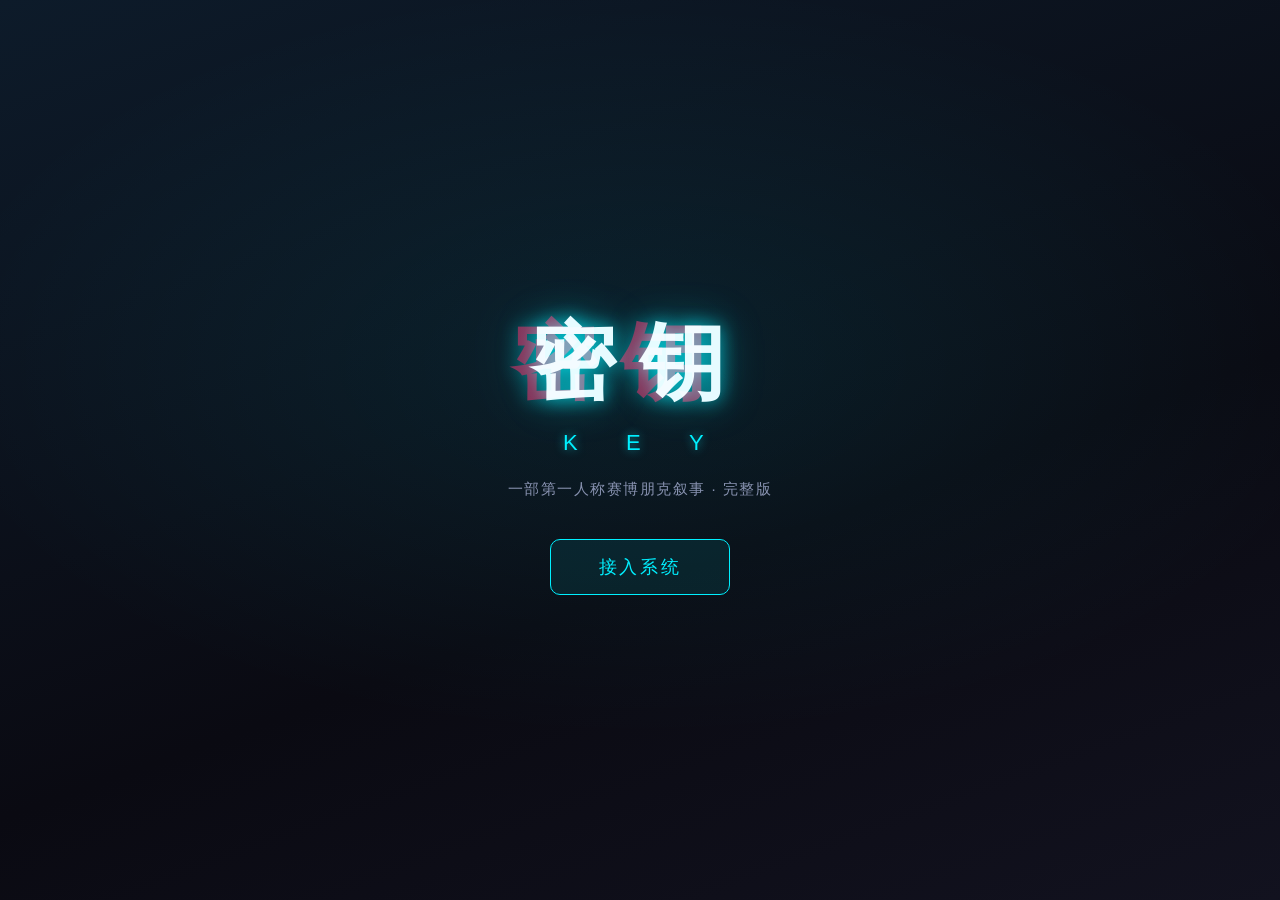
<file: game/index.html>
<!DOCTYPE html>
<html lang="zh-CN">
<head>
    <meta charset="UTF-8">
    <meta name="viewport" content="width=device-width, initial-scale=1.0, maximum-scale=1.0, user-scalable=no">
    <title>密钥 · KEY</title>
    <link rel="stylesheet" href="css/style.css">
</head>
<body>
    <!-- ============ 全屏沉浸式舞台 ============ -->
    <div id="stage">

        <!-- 赛博朋克屏幕边框 -->
        <div class="screen-frame" aria-hidden="true">
            <div class="frame-corner tl"></div>
            <div class="frame-corner tr"></div>
            <div class="frame-corner bl"></div>
            <div class="frame-corner br"></div>
        </div>

        <!-- 场景层：第一人称背景（CSS 渲染 + .scene-bg 图片位） -->
        <div id="scene" class="scene">
            <div class="scene-bg"></div>       <!-- 背景图钩子：AI 生成背景图 -->
            <div class="scene-tint"></div>     <!-- 霓虹色调叠层 -->
            <div class="scene-vignette"></div> <!-- 第一人称暗角 -->
            <div class="scanlines"></div>      <!-- 扫描线 -->
            <div class="scene-glow"></div>     <!-- 霓虹光斑 -->
        </div>

        <!-- 小游戏覆盖层：交互层（代码回收 / 盖章） -->
        <div id="minigame-layer" class="minigame-layer" aria-hidden="true"></div>

        <!-- 系统提示条（顶部居中） -->
        <div id="sys-toast" class="sys-toast" aria-hidden="true"></div>

        <!-- 交互区：选项按钮 + 底部对话框 + 密钥图标 -->
        <div id="ui-layer" class="ui-layer">
            <!-- 密钥图标（灰色阴影，屏幕右下角，对话框上方） -->
            <img id="key-icon" class="key-icon" src="assets/images/icon-key.png" alt="密钥" aria-hidden="true">

            <!-- 选项按钮区（位于对话框上方） -->
            <div id="choices" class="choices" aria-hidden="true"></div>

            <!-- 底部对话框（打字机） -->
            <div id="dialog" class="dialog" aria-hidden="true">
                <!-- 主角立绘（仅在 speaker="你" 时显示） -->
                <img id="dialog-portrait" class="dialog-portrait" src="assets/images/portrait.png" alt="主角" aria-hidden="true">
                <div class="dialog-content">
                    <div class="dialog-speaker" id="dialog-speaker"></div>
                    <div class="dialog-body">
                        <span id="dialog-text" class="dialog-text"></span><span class="dialog-cursor" id="dialog-cursor">▋</span>
                    </div>
                    <div class="dialog-hint" id="dialog-hint">点击继续 ▸</div>
                </div>
            </div>
        </div>

        <!-- 中心弹窗（报错 / 确认，阻塞式） -->
        <div id="popup-overlay" class="popup-overlay" aria-hidden="true">
            <div class="popup" role="dialog">
                <div class="popup-titlebar">
                    <span class="popup-dot"></span>
                    <span id="popup-title" class="popup-title">系统提示</span>
                </div>
                <div id="popup-message" class="popup-message"></div>
                <div id="popup-actions" class="popup-actions"></div>
            </div>
        </div>

        <!-- 全屏淡入淡出遮罩 -->
        <div id="fade-overlay" class="fade-overlay"></div>

        <!-- 震惊效果覆盖层（屏幕边缘红色脉冲） -->
        <div id="shock-overlay" aria-hidden="true"></div>

        <!-- 义肢连接系统界面 HUD -->
        <div id="prosthetic-hud" class="prosthetic-hud" aria-hidden="true">
            <div class="hud-grid-bg"></div>
            <div class="hud-scanlines"></div>
            <div class="hud-corner-glow tl"></div>
            <div class="hud-corner-glow tr"></div>
            <div class="hud-corner-glow bl"></div>
            <div class="hud-corner-glow br"></div>

            <!-- 顶部状态栏 -->
            <div class="hud-topbar">
                <span class="hud-logo">◆ NEURAL_LINK v2.1.7</span>
                <span class="hud-topbar-right">
                    <span class="hud-sig" id="hud-sig">SIG: ░░░░░░░░░░ 0%</span>
                    <span class="hud-clock" id="hud-clock">00:00</span>
                </span>
            </div>

            <!-- 主界面 -->
            <div class="hud-main">
                <!-- 左侧：雷达扫描 -->
                <div class="hud-radar-panel">
                    <div class="hud-radar">
                        <div class="hud-radar-ring r1"></div>
                        <div class="hud-radar-ring r2"></div>
                        <div class="hud-radar-ring r3"></div>
                        <div class="hud-radar-sweep"></div>
                        <div class="hud-radar-center"></div>
                        <div class="hud-radar-dot" id="hud-radar-dot"></div>
                        <div class="hud-radar-dot-label" id="hud-radar-dot-label"></div>
                    </div>
                    <div class="hud-radar-label" id="hud-radar-label">待命</div>
                </div>

                <!-- 右侧：设备信息面板 -->
                <div class="hud-info-panel">
                    <div class="hud-panel-header">
                        <span class="hud-panel-dot"></span>
                        <span>DEVICE_INFO</span>
                    </div>
                    <div class="hud-info-rows">
                        <div class="hud-row">
                            <span class="hud-row-label">OWNER</span>
                            <span class="hud-row-value" id="hud-device-name">---</span>
                        </div>
                        <div class="hud-row">
                            <span class="hud-row-label">MODEL</span>
                            <span class="hud-row-value" id="hud-device-model">---</span>
                        </div>
                        <div class="hud-row">
                            <span class="hud-row-label">SIGNAL</span>
                            <span class="hud-row-value" id="hud-device-signal">
                                <span class="hud-sig-bars" id="hud-sig-bars">▯▯▯▯▯▯▯▯▯▯</span>
                                <span class="hud-sig-pct" id="hud-sig-pct">0%</span>
                            </span>
                        </div>
                        <div class="hud-row">
                            <span class="hud-row-label">RANGE</span>
                            <span class="hud-row-value" id="hud-device-range">---</span>
                        </div>
                        <div class="hud-row">
                            <span class="hud-row-label">STATUS</span>
                            <span class="hud-row-value" id="hud-device-status">
                                <span class="hud-status-tag offline">DISCONNECTED</span>
                            </span>
                        </div>
                    </div>
                    <!-- 日志滚动区 -->
                    <div class="hud-log" id="hud-log"></div>
                </div>
            </div>

            <!-- 底部状态栏 -->
            <div class="hud-bottombar">
                <span class="hud-bottombar-text" id="hud-bottombar-text">INITIALIZING PROTOCOL...</span>
                <span class="hud-bottombar-hint" id="hud-bottombar-hint"></span>
            </div>

            <!-- HUD 交互按钮区 -->
            <div class="hud-actions" id="hud-actions"></div>
        </div>

        <!-- 章节标题覆盖层 -->
        <div id="chapter-overlay" class="chapter-overlay" aria-hidden="true">
            <div id="chapter-num" class="chapter-num"></div>
            <div id="chapter-name" class="chapter-name"></div>
            <div id="chapter-subname" class="chapter-subname"></div>
        </div>

        <!-- 开始遮罩 -->
        <div id="start-overlay" class="start-overlay">
            <div class="start-inner">
                <h1 class="start-title" data-text="密钥">密钥</h1>
                <p class="start-subtitle">K　E　Y</p>
                <p class="start-desc">一部第一人称赛博朋克叙事 · 完整版</p>
                <button id="start-btn" class="start-btn">接入系统</button>
            </div>
        </div>

    </div>

    <!-- 按序加载：data → input → renderer → minigames → game -->
    <script src="js/data.js"></script>
    <script src="js/input.js"></script>
    <script src="js/renderer.js"></script>
    <script src="js/minigames.js"></script>
    <script src="js/game.js"></script>
</body>
</html>
</file>
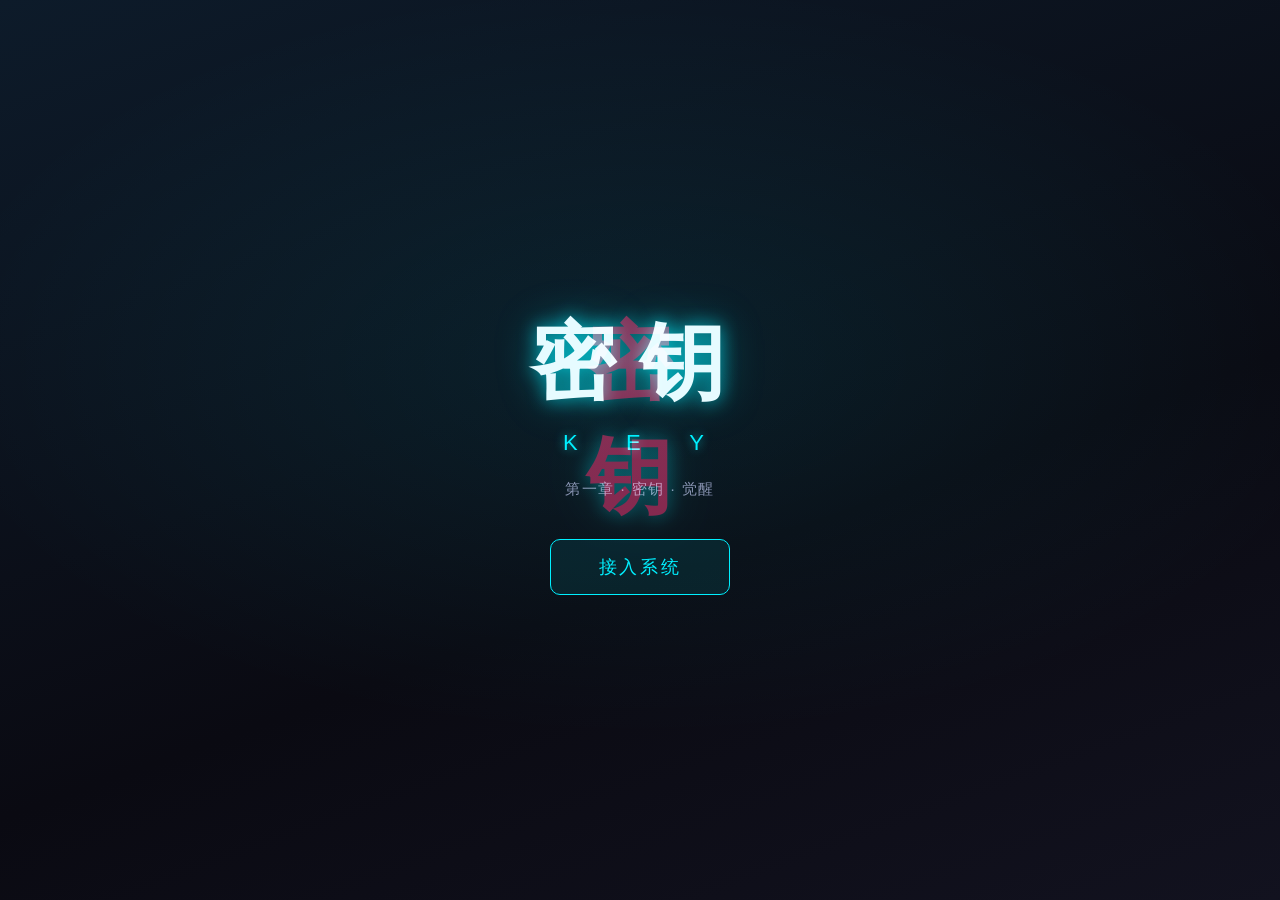
<file: game/chapter1/index.html>
<!DOCTYPE html>
<html lang="zh-CN">
<head>
    <meta charset="UTF-8">
    <meta name="viewport" content="width=device-width, initial-scale=1.0, maximum-scale=1.0, user-scalable=no">
    <title>密钥 · KEY · 第一章</title>
    <link rel="stylesheet" href="../shared/shared.css">
    <link rel="stylesheet" href="style.css">
</head>
<body>
    <div id="stage">

        <div class="screen-frame" aria-hidden="true">
            <div class="frame-corner tl"></div>
            <div class="frame-corner tr"></div>
            <div class="frame-corner bl"></div>
            <div class="frame-corner br"></div>
        </div>

        <div id="scene" class="scene">
            <div class="scene-bg"></div>
            <div class="scene-tint"></div>
            <div class="scene-vignette"></div>
            <div class="scanlines"></div>
            <div class="scene-glow"></div>
        </div>

        <div id="minigame-layer" class="minigame-layer" aria-hidden="true"></div>

        <div id="sys-toast" class="sys-toast" aria-hidden="true"></div>

        <div id="ui-layer" class="ui-layer">
            <img id="key-icon" class="key-icon" src="../assets/images/icon-key.png" alt="密钥" aria-hidden="true">
            <div id="choices" class="choices" aria-hidden="true"></div>
            <div id="dialog" class="dialog" aria-hidden="true">
                <div class="dialog-speaker" id="dialog-speaker"></div>
                <div class="dialog-body">
                    <span id="dialog-text" class="dialog-text"></span><span class="dialog-cursor" id="dialog-cursor">▋</span>
                </div>
                <div class="dialog-hint" id="dialog-hint">点击继续 ▸</div>
            </div>
        </div>

        <div id="popup-overlay" class="popup-overlay" aria-hidden="true">
            <div class="popup" role="dialog">
                <div class="popup-titlebar">
                    <span class="popup-dot"></span>
                    <span id="popup-title" class="popup-title">系统提示</span>
                </div>
                <div id="popup-message" class="popup-message"></div>
                <div id="popup-actions" class="popup-actions"></div>
            </div>
        </div>

        <div id="fade-overlay" class="fade-overlay"></div>
        <div id="shock-overlay" aria-hidden="true"></div>

        <div id="chapter-overlay" class="chapter-overlay" aria-hidden="true">
            <div id="chapter-num" class="chapter-num"></div>
            <div id="chapter-name" class="chapter-name"></div>
            <div id="chapter-subname" class="chapter-subname"></div>
        </div>

        <div id="start-overlay" class="start-overlay">
            <div class="start-inner">
                <h1 class="start-title" data-text="密钥">密钥</h1>
                <p class="start-subtitle">K　E　Y</p>
                <p class="start-desc">第一章 · 密钥 · 觉醒</p>
                <button id="start-btn" class="start-btn">接入系统</button>
            </div>
        </div>

    </div>

    <script src="../shared/input.js"></script>
    <script src="../shared/renderer.js"></script>
    <script src="data.js"></script>
    <script src="minigames.js"></script>
    <script src="../shared/engine.js"></script>
</body>
</html>
</file>
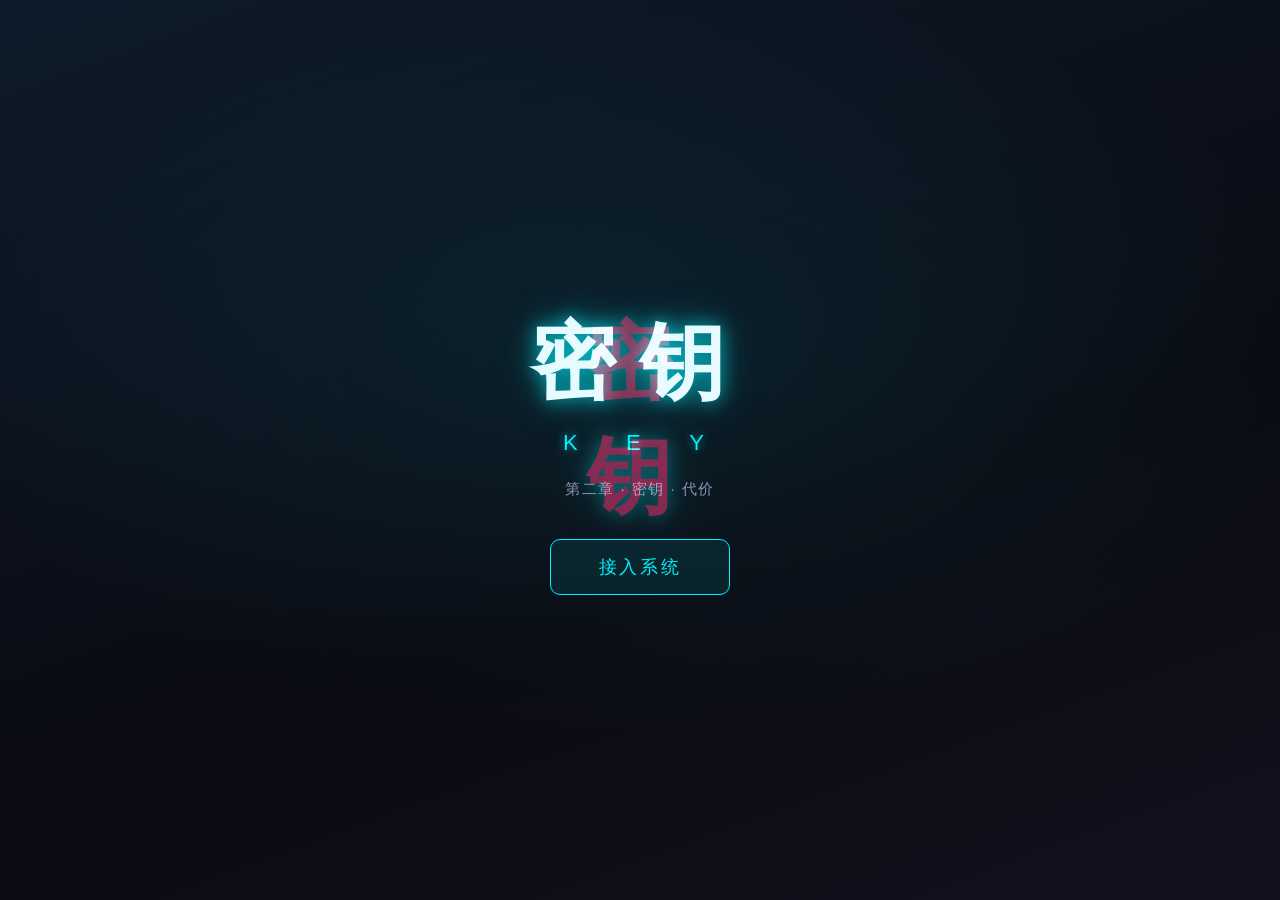
<file: game/chapter2/index.html>
<!DOCTYPE html>
<html lang="zh-CN">
<head>
    <meta charset="UTF-8">
    <meta name="viewport" content="width=device-width, initial-scale=1.0, maximum-scale=1.0, user-scalable=no">
    <title>密钥 · KEY · 第二章</title>
    <link rel="stylesheet" href="../shared/shared.css">
    <link rel="stylesheet" href="style.css">
</head>
<body>
    <div id="stage">

        <div class="screen-frame" aria-hidden="true">
            <div class="frame-corner tl"></div>
            <div class="frame-corner tr"></div>
            <div class="frame-corner bl"></div>
            <div class="frame-corner br"></div>
        </div>

        <div id="scene" class="scene">
            <div class="scene-bg"></div>
            <div class="scene-tint"></div>
            <div class="scene-vignette"></div>
            <div class="scanlines"></div>
            <div class="scene-glow"></div>
        </div>

        <div id="minigame-layer" class="minigame-layer" aria-hidden="true"></div>

        <div id="sys-toast" class="sys-toast" aria-hidden="true"></div>

        <div id="ui-layer" class="ui-layer">
            <img id="key-icon" class="key-icon" src="../assets/images/icon-key.png" alt="密钥" aria-hidden="true">
            <div id="choices" class="choices" aria-hidden="true"></div>
            <div id="dialog" class="dialog" aria-hidden="true">
                <div class="dialog-speaker" id="dialog-speaker"></div>
                <div class="dialog-body">
                    <span id="dialog-text" class="dialog-text"></span><span class="dialog-cursor" id="dialog-cursor">▋</span>
                </div>
                <div class="dialog-hint" id="dialog-hint">点击继续 ▸</div>
            </div>
        </div>

        <div id="popup-overlay" class="popup-overlay" aria-hidden="true">
            <div class="popup" role="dialog">
                <div class="popup-titlebar">
                    <span class="popup-dot"></span>
                    <span id="popup-title" class="popup-title">系统提示</span>
                </div>
                <div id="popup-message" class="popup-message"></div>
                <div id="popup-actions" class="popup-actions"></div>
            </div>
        </div>

        <div id="fade-overlay" class="fade-overlay"></div>
        <div id="shock-overlay" aria-hidden="true"></div>

        <div id="chapter-overlay" class="chapter-overlay" aria-hidden="true">
            <div id="chapter-num" class="chapter-num"></div>
            <div id="chapter-name" class="chapter-name"></div>
            <div id="chapter-subname" class="chapter-subname"></div>
        </div>

        <div id="start-overlay" class="start-overlay">
            <div class="start-inner">
                <h1 class="start-title" data-text="密钥">密钥</h1>
                <p class="start-subtitle">K　E　Y</p>
                <p class="start-desc">第二章 · 密钥 · 代价</p>
                <button id="start-btn" class="start-btn">接入系统</button>
            </div>
        </div>

    </div>

    <script src="../shared/input.js"></script>
    <script src="../shared/renderer.js"></script>
    <script src="data.js"></script>
    <script src="minigames.js"></script>
    <script src="../shared/engine.js"></script>
</body>
</html>
</file>
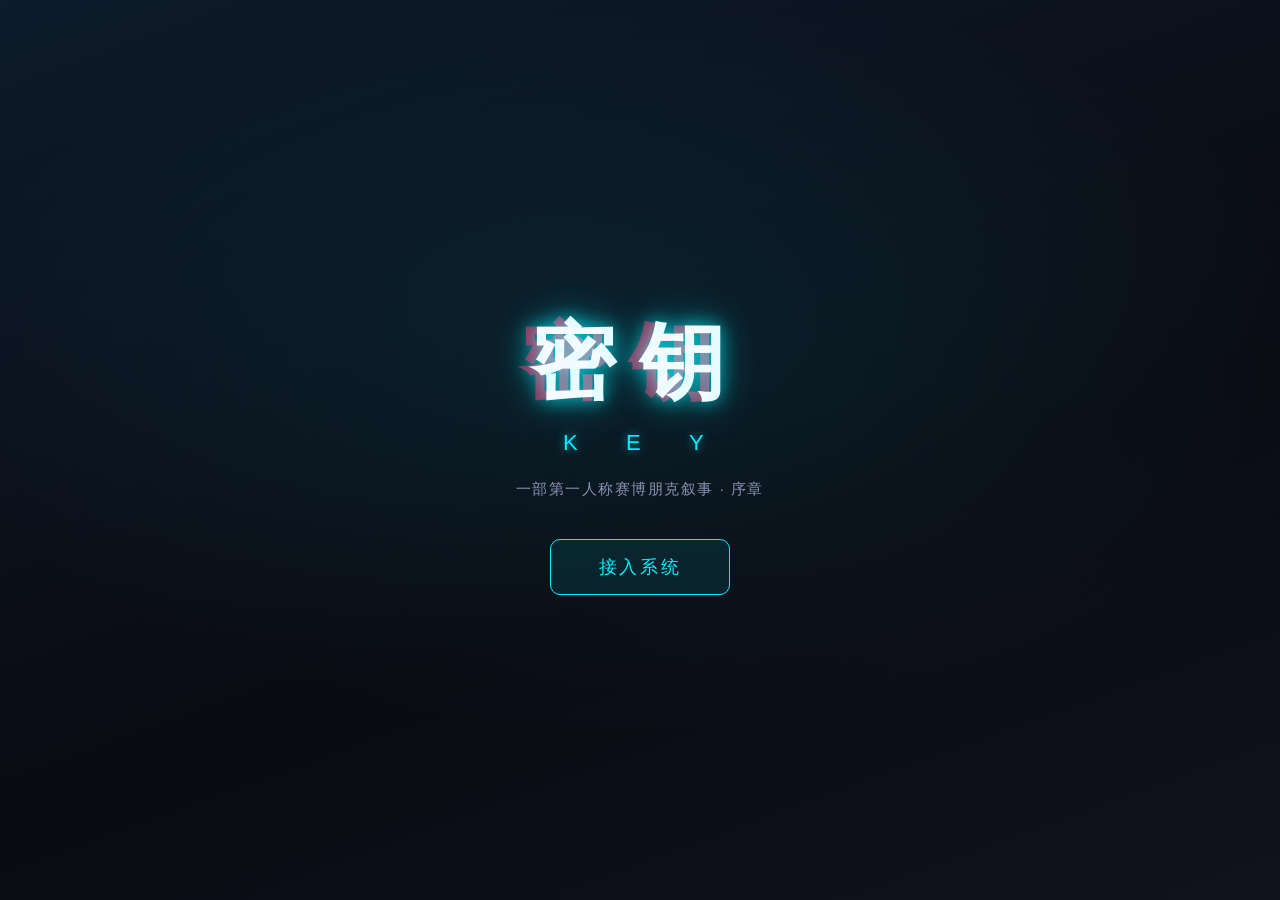
<file: game/prologue/index.html>
<!DOCTYPE html>
<html lang="zh-CN">
<head>
    <meta charset="UTF-8">
    <meta name="viewport" content="width=device-width, initial-scale=1.0, maximum-scale=1.0, user-scalable=no">
    <title>密钥 · KEY · 序章</title>
    <link rel="stylesheet" href="../shared/shared.css">
    <link rel="stylesheet" href="style.css">
</head>
<body>
    <div id="stage">

        <div class="screen-frame" aria-hidden="true">
            <div class="frame-corner tl"></div>
            <div class="frame-corner tr"></div>
            <div class="frame-corner bl"></div>
            <div class="frame-corner br"></div>
        </div>

        <div id="scene" class="scene">
            <div class="scene-bg"></div>
            <div class="scene-tint"></div>
            <div class="scene-vignette"></div>
            <div class="scanlines"></div>
            <div class="scene-glow"></div>
        </div>

        <div id="minigame-layer" class="minigame-layer" aria-hidden="true"></div>

        <div id="sys-toast" class="sys-toast" aria-hidden="true"></div>

        <div id="ui-layer" class="ui-layer">
            <img id="key-icon" class="key-icon" src="../assets/images/icon-key.png" alt="密钥" aria-hidden="true">
            <div id="choices" class="choices" aria-hidden="true"></div>
            <div id="dialog" class="dialog" aria-hidden="true">
                <div class="dialog-speaker" id="dialog-speaker"></div>
                <div class="dialog-body">
                    <span id="dialog-text" class="dialog-text"></span><span class="dialog-cursor" id="dialog-cursor">▋</span>
                </div>
                <div class="dialog-hint" id="dialog-hint">点击继续 ▸</div>
            </div>
        </div>

        <div id="popup-overlay" class="popup-overlay" aria-hidden="true">
            <div class="popup" role="dialog">
                <div class="popup-titlebar">
                    <span class="popup-dot"></span>
                    <span id="popup-title" class="popup-title">系统提示</span>
                </div>
                <div id="popup-message" class="popup-message"></div>
                <div id="popup-actions" class="popup-actions"></div>
            </div>
        </div>

        <div id="fade-overlay" class="fade-overlay"></div>
        <div id="shock-overlay" aria-hidden="true"></div>

        <div id="chapter-overlay" class="chapter-overlay" aria-hidden="true">
            <div id="chapter-num" class="chapter-num"></div>
            <div id="chapter-name" class="chapter-name"></div>
            <div id="chapter-subname" class="chapter-subname"></div>
        </div>

        <div id="start-overlay" class="start-overlay">
            <div class="start-inner">
                <h1 class="start-title" data-text="密钥">密钥</h1>
                <p class="start-subtitle">K　E　Y</p>
                <p class="start-desc">一部第一人称赛博朋克叙事 · 序章</p>
                <button id="start-btn" class="start-btn">接入系统</button>
            </div>
        </div>

    </div>

    <script src="../shared/input.js"></script>
    <script src="../shared/renderer.js"></script>
    <script src="data.js"></script>
    <script src="minigames.js"></script>
    <script src="../shared/engine.js"></script>
</body>
</html>
</file>
<file: game/css/style.css>
/* =========================================================
   密钥 KEY · 赛博朋克第一人称叙事 Demo
   全屏框架样式：场景层 / 对话框 / 选项 / 弹窗 / 扫描线 / 淡入淡出
   ========================================================= */

/* ---------- 设计令牌 ---------- */
:root {
    /* 霓虹主色 */
    --neon-cyan: #00F0FF;
    --neon-magenta: #FF2A6D;
    --neon-purple: #B537F2;
    /* 背景 */
    --bg-0: #0A0A12;
    --bg-1: #0D1B2A;
    --bg-2: #12121F;
    /* 文本 */
    --text-0: #E6FBFF;
    --text-1: #8892B0;
    /* 功能色 */
    --ok: #39FF14;
    --danger: #FF3B5C;
    --warn: #FFB300;
    /* 排版 */
    --font-cjk: "思源黑体", "Source Han Sans SC", "PingFang SC", "Microsoft YaHei", "Noto Sans SC", sans-serif;
    /* 玻璃拟态 */
    --glass-bg: rgba(13, 27, 42, 0.55);
    --glass-border: rgba(0, 240, 255, 0.35);
    --glass-blur: blur(14px);
    /* 时序 */
    --fade-dur: 900ms;
}

/* ---------- 基础重置 ---------- */
* {
    margin: 0;
    padding: 0;
    box-sizing: border-box;
}

html, body {
    width: 100%;
    height: 100%;
    overflow: hidden;
    background: var(--bg-0);
    color: var(--text-0);
    font-family: var(--font-cjk);
    -webkit-font-smoothing: antialiased;
    user-select: none;
    cursor: default;
}

/* ---------- 舞台 ---------- */
#stage {
    position: fixed;
    inset: 0;
    width: 100vw;
    height: 100vh;
    overflow: hidden;
    background: var(--bg-0);
}

/* =========================================================
   赛博朋克屏幕边框
   ========================================================= */
.screen-frame {
    position: absolute;
    inset: 8px;
    z-index: 55;
    pointer-events: none;
    border: 1px solid rgba(0, 240, 255, 0.18);
    border-radius: 2px;
    box-shadow:
        inset 0 0 20px rgba(0, 240, 255, 0.06),
        0 0 0 1px rgba(0, 0, 0, 0.35),
        0 0 30px rgba(0, 240, 255, 0.06);
    transition: border-color 0.6s ease, box-shadow 0.6s ease;
}
.screen-frame .frame-corner {
    position: absolute;
    width: 24px;
    height: 24px;
    border-style: solid;
    border-width: 0;
    border-color: var(--neon-cyan);
    opacity: 0.55;
    box-shadow: 0 0 10px rgba(0, 240, 255, 0.25);
    transition: opacity 0.6s ease;
}
.screen-frame .frame-corner.tl {
    top: -1px; left: -1px;
    border-top-width: 2px; border-left-width: 2px;
}
.screen-frame .frame-corner.tr {
    top: -1px; right: -1px;
    border-top-width: 2px; border-right-width: 2px;
}
.screen-frame .frame-corner.bl {
    bottom: -1px; left: -1px;
    border-bottom-width: 2px; border-left-width: 2px;
}
.screen-frame .frame-corner.br {
    bottom: -1px; right: -1px;
    border-bottom-width: 2px; border-right-width: 2px;
}

/* =========================================================
   场景层（第一人称背景）
   ========================================================= */
.scene {
    position: absolute;
    inset: 0;
    z-index: 1;
    overflow: hidden;
    transition: opacity var(--fade-dur) ease;
}

/* 背景图钩子：默认 CSS 渐变渲染；放入图片后由 --scene-image 覆盖 */
.scene-bg {
    position: absolute;
    inset: 0;
    background:
        radial-gradient(120% 80% at 50% 12%, rgba(0, 240, 255, 0.10), transparent 60%),
        radial-gradient(120% 90% at 80% 100%, rgba(181, 55, 242, 0.14), transparent 55%),
        linear-gradient(160deg, var(--bg-1) 0%, var(--bg-0) 45%, var(--bg-2) 100%);
    background-size: cover;
    background-position: center;
    transition: background 700ms ease, filter 700ms ease;
}

/* 若设置了 --scene-image 变量则叠加真实图片 */
.scene-bg.has-image {
    background-image: var(--scene-image);
    background-size: cover;
    background-position: center;
    background-repeat: no-repeat;
}

/* 场景色调叠层（不同场景切换主色氛围） */
.scene-tint {
    position: absolute;
    inset: 0;
    background: radial-gradient(90% 60% at 50% 40%, transparent 40%, rgba(10, 10, 18, 0.35) 100%);
    mix-blend-mode: multiply;
    transition: background 700ms ease;
}

/* 第一人称暗角 */
.scene-vignette {
    position: absolute;
    inset: 0;
    pointer-events: none;
    box-shadow: inset 0 0 220px 60px rgba(0, 0, 0, 0.75),
                inset 0 0 60px 10px rgba(0, 0, 0, 0.5);
}

/* 扫描线 */
.scanlines {
    position: absolute;
    inset: 0;
    pointer-events: none;
    background: repeating-linear-gradient(
        to bottom,
        rgba(0, 0, 0, 0) 0px,
        rgba(0, 0, 0, 0) 2px,
        rgba(0, 0, 0, 0.18) 3px,
        rgba(0, 0, 0, 0.18) 4px
    );
    opacity: 0.5;
    animation: scan-move 8s linear infinite;
    mix-blend-mode: overlay;
}

@keyframes scan-move {
    0% { background-position-y: 0; }
    100% { background-position-y: 100px; }
}

/* 霓虹光斑 */
.scene-glow {
    position: absolute;
    inset: 0;
    pointer-events: none;
    background:
        radial-gradient(220px 220px at 18% 78%, rgba(255, 42, 109, 0.16), transparent 70%),
        radial-gradient(260px 260px at 82% 22%, rgba(0, 240, 255, 0.14), transparent 70%);
    animation: glow-pulse 6s ease-in-out infinite alternate;
}

@keyframes glow-pulse {
    0% { opacity: 0.6; }
    100% { opacity: 1; }
}

/* 场景氛围主题（切换类名改变色调） */
.scene[data-mood="workstation"]  .scene-tint { background: radial-gradient(90% 70% at 50% 30%, rgba(0, 240, 255, 0.08), rgba(10, 10, 18, 0.55) 100%); }
.scene[data-mood="bedroom"]      .scene-tint { background: radial-gradient(90% 70% at 50% 30%, rgba(181, 55, 242, 0.12), rgba(10, 10, 18, 0.6) 100%); }
.scene[data-mood="office"]       .scene-tint { background: radial-gradient(90% 70% at 50% 30%, rgba(255, 179, 0, 0.10), rgba(10, 10, 18, 0.6) 100%); }
.scene[data-mood="dark"]         .scene-tint { background: rgba(6, 6, 10, 0.85); }

/* 第一章新场景 */
.scene[data-mood="lobby"]        .scene-tint { background: radial-gradient(90% 70% at 50% 25%, rgba(200, 200, 220, 0.06), rgba(10, 12, 18, 0.65) 100%); }
.scene[data-mood="lobby"]        .scene-bg { background: linear-gradient(170deg, #121a24 0%, #0d1420 40%, #0a0e16 100%); }
.scene[data-mood="convenience"]  .scene-tint { background: radial-gradient(90% 70% at 50% 30%, rgba(255, 200, 80, 0.08), rgba(10, 10, 18, 0.6) 100%); }
.scene[data-mood="convenience"]  .scene-bg { background: linear-gradient(160deg, #1a1812 0%, #14120c 40%, #0d0d14 100%); }

/* =========================================================
   小游戏覆盖层
   ========================================================= */
.minigame-layer {
    position: absolute;
    inset: 0;
    z-index: 20;
    display: none;
}
.minigame-layer.active {
    display: block;
}

/* =========================================================
   系统提示条
   ========================================================= */
.sys-toast {
    position: absolute;
    top: 32px;
    left: 50%;
    transform: translateX(-50%) translateY(-16px);
    z-index: 75;
    max-width: 80vw;
    padding: 12px 24px;
    background: var(--glass-bg);
    border: 1px solid var(--glass-border);
    border-radius: 8px;
    backdrop-filter: var(--glass-blur);
    -webkit-backdrop-filter: var(--glass-blur);
    color: var(--neon-cyan);
    font-size: 15px;
    letter-spacing: 0.05em;
    text-shadow: 0 0 8px rgba(0, 240, 255, 0.6);
    box-shadow: 0 0 24px rgba(0, 240, 255, 0.2);
    opacity: 0;
    pointer-events: none;
    transition: opacity 400ms ease, transform 400ms ease;
}
.sys-toast::before {
    content: "› ";
    color: var(--neon-magenta);
}
.sys-toast.show {
    opacity: 1;
    transform: translateX(-50%) translateY(0);
}

/* =========================================================
   交互区（选项 + 对话框）
   ========================================================= */
.ui-layer {
    position: absolute;
    inset: 0;
    z-index: 30;
    display: flex;
    flex-direction: column;
    justify-content: flex-end;
    pointer-events: none;
}

/* ---------- 选项按钮区（对话框上方） ---------- */
.choices {
    display: none;
    flex-direction: column;
    align-items: center;
    gap: 12px;
    padding: 0 24px 18px;
    pointer-events: none;
}
.choices.show {
    display: flex;
}
.choice-btn {
    pointer-events: auto;
    min-width: 320px;
    max-width: 68vw;
    padding: 14px 26px;
    background: rgba(13, 27, 42, 0.6);
    border: 1px solid var(--glass-border);
    border-radius: 10px;
    backdrop-filter: var(--glass-blur);
    -webkit-backdrop-filter: var(--glass-blur);
    color: var(--text-0);
    font-family: var(--font-cjk);
    font-size: 16px;
    text-align: center;
    letter-spacing: 0.03em;
    cursor: pointer;
    transition: transform 160ms ease, box-shadow 220ms ease, border-color 220ms ease, background 220ms ease;
    opacity: 0;
    animation: choice-in 380ms ease forwards;
}
.choice-btn:hover {
    border-color: var(--neon-cyan);
    background: rgba(0, 240, 255, 0.10);
    box-shadow: 0 0 20px rgba(0, 240, 255, 0.35), inset 0 0 12px rgba(0, 240, 255, 0.15);
    transform: translateY(-2px);
    text-shadow: 0 0 8px rgba(0, 240, 255, 0.6);
}
.choice-btn:active {
    transform: scale(0.98);
}
/* 选项标签（主文字） */
.choice-label {
    display: block;
    font-size: 17px;
    font-weight: 600;
    letter-spacing: 0.05em;
    margin-bottom: 2px;
}
/* 选项描述（副文字，小字后果提示） */
.choice-desc {
    display: block;
    font-size: 12px;
    font-weight: 400;
    color: var(--text-1);
    letter-spacing: 0.04em;
    margin-top: 4px;
    opacity: 0.75;
}
.choice-btn:hover .choice-desc {
    color: var(--neon-cyan);
    opacity: 0.9;
}
/* 选择后按钮锁定（变灰，不可交互） */
.choice-btn.locked {
    pointer-events: none;
    opacity: 0.45;
    filter: grayscale(0.6);
    border-color: rgba(136, 146, 176, 0.3);
    background: rgba(13, 27, 42, 0.3);
    transform: none;
    box-shadow: none;
    text-shadow: none;
}
.choice-btn.locked:hover {
    border-color: rgba(136, 146, 176, 0.3);
    background: rgba(13, 27, 42, 0.3);
    box-shadow: none;
    transform: none;
}
/* 选中的按钮高亮残留 */
.choice-btn.picked {
    border-color: var(--neon-cyan);
    box-shadow: 0 0 16px rgba(0, 240, 255, 0.4);
}
@keyframes choice-in {
    from { opacity: 0; transform: translateY(12px); }
    to   { opacity: 1; transform: translateY(0); }
}

/* ---------- 底部对话框 ---------- */
.dialog {
    pointer-events: auto;
    position: relative;
    margin: 0 auto 28px;
    width: min(960px, 88vw);
    background: var(--glass-bg);
    border: 1px solid var(--glass-border);
    border-radius: 14px;
    backdrop-filter: var(--glass-blur);
    -webkit-backdrop-filter: var(--glass-blur);
    box-shadow: 0 0 40px rgba(0, 240, 255, 0.12),
                inset 0 1px 0 rgba(255, 255, 255, 0.06);
    cursor: pointer;
    opacity: 0;
    transform: translateY(20px);
    transition: opacity 400ms ease, transform 400ms ease;
    display: none;
    /* Flex 布局，容纳立绘 */
    flex-direction: row;
    align-items: stretch;
    gap: 0;
    padding: 0;
    overflow: visible;
}
.dialog.show {
    display: flex;
    opacity: 1;
    transform: translateY(0);
}

/* 主角立绘（浮动于对话框左侧，不占空间时隐藏） */
.dialog-portrait {
    display: none;
    flex-shrink: 0;
    width: 130px;
    height: auto;
    max-height: 280px;
    margin-left: -30px;
    margin-right: 4px;
    object-fit: contain;
    object-position: bottom;
    align-self: flex-end;
    filter: drop-shadow(0 0 18px rgba(181, 55, 242, 0.3)) drop-shadow(0 0 40px rgba(0, 240, 255, 0.15));
    opacity: 0;
    transform: translateX(-20px);
    transition: opacity 500ms ease, transform 500ms ease;
    pointer-events: none;
    z-index: 2;
}
.dialog.has-portrait .dialog-portrait {
    display: block;
    opacity: 1;
    transform: translateX(0);
}

/* 对话框内容区（文字部分） */
.dialog-content {
    position: relative;
    flex: 1;
    padding: 20px 28px 34px;
    min-width: 0;
}
/* 左侧霓虹装饰条 */
.dialog::before {
    content: "";
    position: absolute;
    left: 0;
    top: 16px;
    bottom: 16px;
    width: 3px;
    border-radius: 3px;
    background: linear-gradient(var(--neon-cyan), var(--neon-magenta));
    box-shadow: 0 0 12px var(--neon-cyan);
    z-index: 1;
}
.dialog-speaker {
    min-height: 20px;
    margin-bottom: 8px;
    color: var(--neon-magenta);
    font-size: 15px;
    font-weight: 600;
    letter-spacing: 0.08em;
    text-shadow: 0 0 8px rgba(255, 42, 109, 0.5);
}
.dialog-body {
    font-size: 18px;
    line-height: 1.9;
    color: var(--text-0);
    min-height: 34px;
    word-break: break-word;
}
/* 主角台词（speaker="你"）使用仿宋 */
.dialog.me-mode .dialog-body {
    font-family: "FangSong", "仿宋", "STFangsong", "华文仿宋", "Noto Serif CJK SC", serif;
    font-size: 18px;
    letter-spacing: 0.03em;
}
.dialog-text {
    text-shadow: 0 0 2px rgba(230, 251, 255, 0.3);
}
.dialog-cursor {
    color: var(--neon-cyan);
    animation: blink 1s step-end infinite;
}
.dialog-cursor.hidden {
    visibility: hidden;
}
@keyframes blink {
    0%, 50% { opacity: 1; }
    51%, 100% { opacity: 0; }
}
.dialog-hint {
    position: absolute;
    right: 22px;
    bottom: 12px;
    font-size: 13px;
    color: var(--text-1);
    letter-spacing: 0.05em;
    opacity: 0;
    transition: opacity 300ms ease;
    animation: hint-breathe 2s ease-in-out infinite;
}
.dialog-hint.show {
    opacity: 0.85;
}
@keyframes hint-breathe {
    0%, 100% { transform: translateX(0); }
    50% { transform: translateX(4px); }
}

/* =========================================================
   中心弹窗
   ========================================================= */
.popup-overlay {
    position: absolute;
    inset: 0;
    z-index: 60;
    display: none;
    align-items: center;
    justify-content: center;
    background: rgba(6, 6, 10, 0.6);
    backdrop-filter: blur(3px);
    -webkit-backdrop-filter: blur(3px);
    opacity: 0;
    transition: opacity 260ms ease;
}
.popup-overlay.show {
    display: flex;
    opacity: 1;
}
.popup {
    width: min(440px, 86vw);
    background: linear-gradient(160deg, rgba(18, 18, 31, 0.92), rgba(13, 27, 42, 0.92));
    border: 1px solid rgba(255, 59, 92, 0.5);
    border-radius: 12px;
    box-shadow: 0 0 46px rgba(255, 59, 92, 0.25), inset 0 1px 0 rgba(255, 255, 255, 0.06);
    overflow: hidden;
    transform: scale(0.92);
    transition: transform 260ms cubic-bezier(0.2, 0.9, 0.3, 1.2);
}
.popup-overlay.show .popup {
    transform: scale(1);
}
.popup-titlebar {
    display: flex;
    align-items: center;
    gap: 10px;
    padding: 12px 18px;
    background: rgba(255, 59, 92, 0.12);
    border-bottom: 1px solid rgba(255, 59, 92, 0.3);
}
.popup-dot {
    width: 10px;
    height: 10px;
    border-radius: 50%;
    background: var(--danger);
    box-shadow: 0 0 10px var(--danger);
}
.popup-title {
    font-size: 15px;
    font-weight: 600;
    color: var(--text-0);
    letter-spacing: 0.05em;
}
.popup-message {
    padding: 24px 22px;
    font-size: 16px;
    line-height: 1.7;
    color: var(--text-0);
}
.popup-actions {
    display: flex;
    justify-content: flex-end;
    gap: 12px;
    padding: 0 22px 20px;
}
.popup-btn {
    padding: 10px 26px;
    background: rgba(255, 59, 92, 0.15);
    border: 1px solid rgba(255, 59, 92, 0.6);
    border-radius: 8px;
    color: var(--text-0);
    font-family: var(--font-cjk);
    font-size: 15px;
    cursor: pointer;
    transition: background 200ms ease, box-shadow 200ms ease, transform 140ms ease;
}
.popup-btn:hover {
    background: rgba(255, 59, 92, 0.3);
    box-shadow: 0 0 18px rgba(255, 59, 92, 0.4);
}
.popup-btn:active {
    transform: scale(0.97);
}

/* =========================================================
   全屏淡入淡出遮罩
   ========================================================= */
.fade-overlay {
    position: absolute;
    inset: 0;
    z-index: 80;
    background: var(--bg-0);
    opacity: 0;
    pointer-events: none;
    transition: opacity var(--fade-dur) ease;
}
.fade-overlay.active {
    opacity: 1;
    pointer-events: auto;
}

/* =========================================================
   震惊效果 · 屏幕边缘红色脉冲（发现报告时触发）
   ========================================================= */
#shock-overlay {
    position: absolute;
    inset: 0;
    z-index: 56;
    pointer-events: none;
    opacity: 0;
    background: radial-gradient(
        ellipse 75% 65% at 50% 45%,
        transparent 45%,
        rgba(255, 10, 20, 0.35) 75%,
        rgba(200, 0, 10, 0.65) 90%,
        rgba(140, 0, 0, 0.85) 100%
    );
    transition: opacity 150ms ease;
}
#shock-overlay.active {
    opacity: 1;
    animation: shock-pulse 0.28s ease-in-out 4;
}
@keyframes shock-pulse {
    0%, 100% { 
        background: radial-gradient(ellipse 75% 65% at 50% 45%, transparent 45%, rgba(255,10,20,0.35) 75%, rgba(200,0,10,0.65) 90%, rgba(140,0,0,0.85) 100%);
    }
    50% { 
        background: radial-gradient(ellipse 70% 60% at 50% 45%, transparent 35%, rgba(255,40,50,0.55) 70%, rgba(220,20,30,0.8) 88%, rgba(160,0,0,0.95) 100%);
    }
}
/* 震惊时屏幕边框同步变红 */
.stage-shocked .screen-frame {
    border-color: rgba(255, 50, 50, 0.65) !important;
    box-shadow:
        inset 0 0 30px rgba(255, 0, 0, 0.35),
        0 0 0 1px rgba(0, 0, 0, 0.35),
        0 0 40px rgba(255, 0, 0, 0.25) !important;
}
.stage-shocked .screen-frame .frame-corner {
    border-color: var(--danger) !important;
    opacity: 0.9 !important;
    box-shadow: 0 0 16px rgba(255, 59, 92, 0.7) !important;
}
@keyframes frame-shock {
    0%, 100% { border-color: rgba(255, 50, 50, 0.65); }
    50% { border-color: rgba(255, 100, 100, 0.85); }
}
.stage-shocked .screen-frame {
    animation: frame-shock 0.28s ease-in-out 4;
}

/* =========================================================
   章节标题覆盖层
   ========================================================= */
.chapter-overlay {
    position: absolute;
    inset: 0;
    z-index: 85;
    display: flex;
    flex-direction: column;
    align-items: center;
    justify-content: center;
    background: rgba(6, 6, 10, 0.93);
    opacity: 0;
    pointer-events: none;
    transition: opacity 700ms ease;
}
.chapter-overlay.show {
    opacity: 1;
}
.chapter-num {
    font-size: 64px;
    font-weight: 700;
    color: var(--neon-cyan);
    letter-spacing: 0.25em;
    text-shadow: 0 0 24px rgba(0, 240, 255, 0.8), 0 0 60px rgba(0, 240, 255, 0.3);
    margin-bottom: 10px;
}
.chapter-name {
    font-size: 22px;
    color: var(--text-1);
    letter-spacing: 0.3em;
    margin-bottom: 30px;
}
.chapter-subname {
    font-size: 15px;
    color: var(--text-1);
    letter-spacing: 0.15em;
    opacity: 0.7;
}

/* =========================================================
   义肢连接系统界面 · Prosthetic HUD
   ========================================================= */
.prosthetic-hud {
    position: absolute;
    inset: 0;
    z-index: 70;
    display: flex;
    flex-direction: column;
    background: rgba(3, 5, 12, 0.94);
    opacity: 0;
    pointer-events: none;
    transition: opacity 500ms ease;
    overflow: hidden;
    font-family: "SFMono-Regular", Consolas, "Liberation Mono", Menlo, "Courier New", monospace;
}
.prosthetic-hud.show {
    opacity: 1;
    pointer-events: auto;
}

/* 网格背景 */
.hud-grid-bg {
    position: absolute;
    inset: -60px;
    background-image:
        linear-gradient(rgba(0, 240, 255, 0.03) 1px, transparent 1px),
        linear-gradient(90deg, rgba(0, 240, 255, 0.03) 1px, transparent 1px);
    background-size: 40px 40px;
    transform: perspective(800px) rotateX(8deg);
    animation: hud-grid-drift 20s linear infinite;
    pointer-events: none;
}
@keyframes hud-grid-drift {
    0% { background-position: 0 0, 0 0; }
    100% { background-position: 40px 40px, 40px 40px; }
}

/* HUD 扫描线 */
.hud-scanlines {
    position: absolute;
    inset: 0;
    pointer-events: none;
    background: repeating-linear-gradient(
        to bottom,
        transparent 0px,
        transparent 3px,
        rgba(0, 10, 20, 0.15) 4px,
        rgba(0, 10, 20, 0.15) 5px
    );
    animation: hud-scan-move 6s linear infinite;
    z-index: 1;
}
@keyframes hud-scan-move {
    0% { background-position-y: 0; }
    100% { background-position-y: 80px; }
}

/* 四角光晕 */
.hud-corner-glow {
    position: absolute;
    width: 120px;
    height: 120px;
    pointer-events: none;
    z-index: 1;
}
.hud-corner-glow.tl {
    top: 0; left: 0;
    background: radial-gradient(circle at 0 0, rgba(0, 240, 255, 0.08), transparent 70%);
}
.hud-corner-glow.tr {
    top: 0; right: 0;
    background: radial-gradient(circle at 100% 0, rgba(0, 240, 255, 0.06), transparent 70%);
}
.hud-corner-glow.bl {
    bottom: 0; left: 0;
    background: radial-gradient(circle at 0 100%, rgba(181, 55, 242, 0.06), transparent 70%);
}
.hud-corner-glow.br {
    bottom: 0; right: 0;
    background: radial-gradient(circle at 100% 100%, rgba(181, 55, 242, 0.06), transparent 70%);
}

/* ---------- 顶部状态栏 ---------- */
.hud-topbar {
    position: relative;
    z-index: 2;
    display: flex;
    justify-content: space-between;
    align-items: center;
    padding: 10px 24px;
    border-bottom: 1px solid rgba(0, 240, 255, 0.12);
    background: rgba(0, 240, 255, 0.03);
}
.hud-logo {
    font-size: 13px;
    color: var(--neon-cyan);
    letter-spacing: 0.08em;
    text-shadow: 0 0 8px rgba(0, 240, 255, 0.5);
    animation: hud-logo-flicker 4s infinite;
}
@keyframes hud-logo-flicker {
    0%, 100% { opacity: 1; }
    97% { opacity: 1; }
    98% { opacity: 0.3; }
    99% { opacity: 1; }
}
.hud-topbar-right {
    display: flex;
    gap: 24px;
    align-items: center;
}
.hud-sig {
    font-size: 12px;
    color: var(--text-1);
    letter-spacing: 0.04em;
}
.hud-clock {
    font-size: 12px;
    color: var(--neon-cyan);
    letter-spacing: 0.06em;
    min-width: 42px;
}

/* ---------- 主内容区 ---------- */
.hud-main {
    position: relative;
    z-index: 2;
    flex: 1;
    display: flex;
    align-items: center;
    justify-content: center;
    gap: 60px;
    padding: 20px 40px;
    min-height: 0;
}

/* ---------- 雷达面板 ---------- */
.hud-radar-panel {
    display: flex;
    flex-direction: column;
    align-items: center;
    gap: 16px;
}
.hud-radar {
    position: relative;
    width: 240px;
    height: 240px;
    border-radius: 50%;
    border: 1px solid rgba(0, 240, 255, 0.18);
    box-shadow:
        0 0 30px rgba(0, 240, 255, 0.08),
        inset 0 0 40px rgba(0, 240, 255, 0.05);
    overflow: hidden;
}

/* 同心雷达环 */
.hud-radar-ring {
    position: absolute;
    top: 50%; left: 50%;
    border-radius: 50%;
    border: 1px solid rgba(0, 240, 255, 0.1);
    transform: translate(-50%, -50%);
    pointer-events: none;
}
.hud-radar-ring.r1 { width: 60px; height: 60px;  }
.hud-radar-ring.r2 { width: 120px; height: 120px; }
.hud-radar-ring.r3 { width: 180px; height: 180px; }

/* 雷达脉冲波纹 */
.hud-radar::before {
    content: "";
    position: absolute;
    top: 50%; left: 50%;
    width: 0; height: 0;
    border-radius: 50%;
    border: 1px solid rgba(0, 240, 255, 0.4);
    transform: translate(-50%, -50%);
    animation: hud-radar-pulse 2.5s ease-out infinite;
    pointer-events: none;
}
.hud-radar.scanning::before {
    animation: hud-radar-pulse 1.2s ease-out infinite;
    border-color: rgba(0, 240, 255, 0.7);
}
.hud-radar.connected::before {
    animation: hud-radar-pulse 0.8s ease-out infinite;
    border-color: rgba(57, 255, 20, 0.6);
}
@keyframes hud-radar-pulse {
    0% { width: 0; height: 0; opacity: 1; }
    100% { width: 240px; height: 240px; opacity: 0; }
}

/* 雷达扫描线 */
.hud-radar-sweep {
    position: absolute;
    top: 0; left: 50%;
    width: 50%;
    height: 100%;
    background: conic-gradient(
        from 0deg,
        rgba(0, 240, 255, 0.12) 0deg,
        rgba(0, 240, 255, 0.02) 60deg,
        transparent 90deg
    );
    transform-origin: 0% 50%;
    animation: hud-radar-swirl 3s linear infinite;
    pointer-events: none;
}
.hud-radar.scanning .hud-radar-sweep {
    animation: hud-radar-swirl 1s linear infinite;
    background: conic-gradient(
        from 0deg,
        rgba(0, 240, 255, 0.25) 0deg,
        rgba(0, 240, 255, 0.05) 45deg,
        transparent 70deg
    );
}
.hud-radar.connected .hud-radar-sweep {
    animation: hud-radar-swirl 2s linear infinite;
    background: conic-gradient(
        from 0deg,
        rgba(57, 255, 20, 0.15) 0deg,
        rgba(57, 255, 20, 0.03) 40deg,
        transparent 60deg
    );
}
@keyframes hud-radar-swirl {
    from { transform: rotate(0deg); }
    to { transform: rotate(360deg); }
}

/* 雷达中心点 */
.hud-radar-center {
    position: absolute;
    top: 50%; left: 50%;
    width: 8px; height: 8px;
    border-radius: 50%;
    background: var(--neon-cyan);
    transform: translate(-50%, -50%);
    box-shadow: 0 0 12px rgba(0, 240, 255, 0.8), 0 0 24px rgba(0, 240, 255, 0.4);
    z-index: 2;
    animation: hud-center-pulse 2s ease-in-out infinite;
}
@keyframes hud-center-pulse {
    0%, 100% { box-shadow: 0 0 12px rgba(0, 240, 255, 0.8), 0 0 24px rgba(0, 240, 255, 0.4); }
    50% { box-shadow: 0 0 18px rgba(0, 240, 255, 1), 0 0 36px rgba(0, 240, 255, 0.6); }
}

/* 雷达上的设备标记点 */
.hud-radar-dot {
    position: absolute;
    width: 6px; height: 6px;
    border-radius: 50%;
    background: var(--neon-magenta);
    transform: translate(-50%, -50%);
    box-shadow: 0 0 10px rgba(255, 42, 109, 0.8);
    opacity: 0;
    transition: opacity 0.6s ease;
    z-index: 3;
    pointer-events: none;
}
.hud-radar-dot.show {
    opacity: 1;
    animation: hud-dot-blink 0.8s ease-in-out infinite;
}
.hud-radar-dot.connected {
    background: var(--ok);
    box-shadow: 0 0 14px rgba(57, 255, 20, 0.8);
    animation: none;
}
@keyframes hud-dot-blink {
    0%, 100% { opacity: 1; }
    50% { opacity: 0.3; }
}

.hud-radar-dot-label {
    position: absolute;
    font-size: 10px;
    color: var(--neon-magenta);
    white-space: nowrap;
    opacity: 0;
    transition: opacity 0.6s ease;
    pointer-events: none;
}
.hud-radar-dot-label.show {
    opacity: 1;
}

/* 雷达状态文字 */
.hud-radar-label {
    font-size: 13px;
    color: var(--neon-cyan);
    letter-spacing: 0.12em;
    text-shadow: 0 0 8px rgba(0, 240, 255, 0.6);
    animation: hud-label-breathe 2s ease-in-out infinite;
}
@keyframes hud-label-breathe {
    0%, 100% { opacity: 0.7; }
    50% { opacity: 1; }
}

/* ---------- 设备信息面板 ---------- */
.hud-info-panel {
    width: 380px;
    max-width: 44vw;
    border: 1px solid rgba(0, 240, 255, 0.15);
    border-radius: 8px;
    background: rgba(5, 10, 20, 0.7);
    box-shadow:
        0 0 30px rgba(0, 240, 255, 0.05),
        inset 0 0 30px rgba(0, 0, 0, 0.4);
    overflow: hidden;
    display: flex;
    flex-direction: column;
}
.hud-panel-header {
    display: flex;
    align-items: center;
    gap: 10px;
    padding: 10px 16px;
    border-bottom: 1px solid rgba(0, 240, 255, 0.12);
    background: rgba(0, 240, 255, 0.04);
    font-size: 12px;
    color: var(--text-1);
    letter-spacing: 0.08em;
}
.hud-panel-dot {
    width: 7px; height: 7px;
    border-radius: 50%;
    background: var(--neon-cyan);
    box-shadow: 0 0 8px rgba(0, 240, 255, 0.6);
}
.hud-info-rows {
    padding: 14px 16px;
    display: flex;
    flex-direction: column;
    gap: 1px;
}
.hud-row {
    display: flex;
    justify-content: space-between;
    align-items: center;
    padding: 8px 0;
    border-bottom: 1px solid rgba(255, 255, 255, 0.04);
}
.hud-row-label {
    font-size: 11px;
    color: var(--text-1);
    letter-spacing: 0.06em;
    text-transform: uppercase;
}
.hud-row-value {
    font-size: 13px;
    color: var(--text-0);
    letter-spacing: 0.04em;
    text-align: right;
}
.hud-sig-bars {
    color: var(--neon-cyan);
    letter-spacing: 2px;
    margin-right: 8px;
}
.hud-sig-pct {
    color: var(--neon-cyan);
    font-weight: 600;
}

/* 状态标签 */
.hud-status-tag {
    display: inline-block;
    padding: 2px 10px;
    border-radius: 3px;
    font-size: 11px;
    font-weight: 600;
    letter-spacing: 0.06em;
}
.hud-status-tag.offline {
    color: var(--text-1);
    background: rgba(136, 146, 176, 0.15);
    border: 1px solid rgba(136, 146, 176, 0.2);
}
.hud-status-tag.scanning {
    color: var(--warn);
    background: rgba(255, 179, 0, 0.12);
    border: 1px solid rgba(255, 179, 0, 0.25);
    animation: hud-status-blink 1s ease-in-out infinite;
}
.hud-status-tag.connected {
    color: var(--ok);
    background: rgba(57, 255, 20, 0.1);
    border: 1px solid rgba(57, 255, 20, 0.25);
    text-shadow: 0 0 6px rgba(57, 255, 20, 0.5);
}
@keyframes hud-status-blink {
    0%, 100% { opacity: 1; }
    50% { opacity: 0.5; }
}

/* 日志区 */
.hud-log {
    flex: 1;
    min-height: 60px;
    padding: 10px 16px;
    border-top: 1px solid rgba(0, 240, 255, 0.08);
    font-size: 11px;
    color: var(--text-1);
    line-height: 1.8;
    letter-spacing: 0.03em;
    overflow-y: auto;
    max-height: 120px;
}
.hud-log .hud-log-line {
    opacity: 0;
    animation: hud-log-in 0.4s ease forwards;
}
.hud-log .hud-log-line.highlight {
    color: var(--neon-cyan);
    text-shadow: 0 0 4px rgba(0, 240, 255, 0.3);
}
.hud-log .hud-log-line.success {
    color: var(--ok);
    text-shadow: 0 0 4px rgba(57, 255, 20, 0.3);
}
@keyframes hud-log-in {
    from { opacity: 0; transform: translateY(6px); }
    to { opacity: 1; transform: translateY(0); }
}

/* ---------- 底部状态栏 ---------- */
.hud-bottombar {
    position: relative;
    z-index: 2;
    display: flex;
    justify-content: space-between;
    align-items: center;
    padding: 8px 24px;
    border-top: 1px solid rgba(0, 240, 255, 0.12);
    background: rgba(0, 240, 255, 0.02);
}
.hud-bottombar-text {
    font-size: 12px;
    color: var(--neon-cyan);
    letter-spacing: 0.06em;
    text-shadow: 0 0 6px rgba(0, 240, 255, 0.4);
    animation: hud-bottombar-blink 2s step-end infinite;
}
.hud-bottombar-text.ready {
    color: var(--ok);
    text-shadow: 0 0 6px rgba(57, 255, 20, 0.4);
    animation: none;
}
@keyframes hud-bottombar-blink {
    0%, 100% { opacity: 1; }
    50% { opacity: 0.6; }
}
.hud-bottombar-hint {
    font-size: 11px;
    color: var(--text-1);
    letter-spacing: 0.04em;
    opacity: 0;
    transition: opacity 0.4s ease;
}
.hud-bottombar-hint.show {
    opacity: 0.7;
}

/* HUD 退出动画（整体 fade） */
.prosthetic-hud.hide {
    opacity: 0;
    pointer-events: none;
    transition: opacity 500ms ease;
}

/* HUD 交互按钮区 */
.hud-actions {
    position: relative;
    z-index: 3;
    display: none;
    flex-direction: column;
    align-items: center;
    gap: 12px;
    padding: 0 24px 20px;
}
.hud-actions.show {
    display: flex;
}
.hud-action-btn {
    pointer-events: auto;
    min-width: 280px;
    max-width: 60vw;
    padding: 12px 28px;
    background: rgba(0, 240, 255, 0.08);
    border: 1px solid rgba(0, 240, 255, 0.4);
    border-radius: 6px;
    color: var(--neon-cyan);
    font-family: "SFMono-Regular", Consolas, "Liberation Mono", Menlo, monospace;
    font-size: 14px;
    letter-spacing: 0.08em;
    text-align: center;
    cursor: pointer;
    text-shadow: 0 0 8px rgba(0, 240, 255, 0.4);
    transition: background 200ms ease, box-shadow 200ms ease, transform 160ms ease;
    opacity: 0;
    animation: hud-btn-in 400ms ease forwards;
}
.hud-action-btn:nth-child(1) { animation-delay: 100ms; }
.hud-action-btn:nth-child(2) { animation-delay: 200ms; }
.hud-action-btn:nth-child(3) { animation-delay: 300ms; }
.hud-action-btn:hover {
    background: rgba(0, 240, 255, 0.18);
    box-shadow: 0 0 24px rgba(0, 240, 255, 0.45), inset 0 0 12px rgba(0, 240, 255, 0.1);
    transform: translateY(-2px);
}
.hud-action-btn:active {
    transform: scale(0.97);
}
.hud-action-btn.locked {
    pointer-events: none;
    opacity: 0.35;
    filter: grayscale(0.5);
    border-color: rgba(136, 146, 176, 0.25);
    box-shadow: none;
    transform: none;
}
.hud-action-btn.picked {
    border-color: var(--ok);
    color: var(--ok);
    box-shadow: 0 0 18px rgba(57, 255, 20, 0.4);
    text-shadow: 0 0 8px rgba(57, 255, 20, 0.5);
}
@keyframes hud-btn-in {
    from { opacity: 0; transform: translateY(10px); }
    to { opacity: 1; transform: translateY(0); }
}

/* =========================================================
   开始遮罩
   ========================================================= */
.start-overlay {
    position: absolute;
    inset: 0;
    z-index: 100;
    display: flex;
    align-items: center;
    justify-content: center;
    background:
        radial-gradient(80% 60% at 50% 40%, rgba(0, 240, 255, 0.08), transparent 70%),
        linear-gradient(160deg, var(--bg-1), var(--bg-0) 60%, var(--bg-2));
    transition: opacity 700ms ease;
}
.start-overlay.hide {
    opacity: 0;
    pointer-events: none;
}
.start-inner {
    text-align: center;
}
.start-title {
    position: relative;
    font-size: 84px;
    font-weight: 700;
    letter-spacing: 0.3em;
    color: var(--text-0);
    text-shadow: 0 0 18px rgba(0, 240, 255, 0.7), 0 0 40px rgba(0, 240, 255, 0.35);
    animation: title-flicker 4s infinite;
}
/* 故障字重影 */
.start-title::after {
    content: attr(data-text);
    position: absolute;
    left: 4px;
    top: 0;
    color: var(--neon-magenta);
    opacity: 0.5;
    mix-blend-mode: screen;
    filter: blur(0.4px);
    animation: glitch-shift 3.5s infinite;
}
@keyframes title-flicker {
    0%, 100% { opacity: 1; }
    92% { opacity: 1; }
    93% { opacity: 0.4; }
    94% { opacity: 1; }
    96% { opacity: 0.6; }
    97% { opacity: 1; }
}
@keyframes glitch-shift {
    0%, 100% { transform: translate(0, 0); }
    20% { transform: translate(-3px, 1px); }
    40% { transform: translate(2px, -1px); }
    60% { transform: translate(-1px, 2px); }
    80% { transform: translate(2px, 1px); }
}
.start-subtitle {
    margin-top: 8px;
    font-size: 22px;
    letter-spacing: 0.6em;
    color: var(--neon-cyan);
    text-shadow: 0 0 10px rgba(0, 240, 255, 0.6);
}
.start-desc {
    margin-top: 22px;
    font-size: 15px;
    color: var(--text-1);
    letter-spacing: 0.1em;
}
.start-btn {
    margin-top: 40px;
    padding: 15px 48px;
    background: rgba(0, 240, 255, 0.08);
    border: 1px solid var(--neon-cyan);
    border-radius: 10px;
    color: var(--neon-cyan);
    font-family: var(--font-cjk);
    font-size: 18px;
    letter-spacing: 0.15em;
    cursor: pointer;
    transition: background 240ms ease, box-shadow 240ms ease, transform 160ms ease, color 240ms ease;
}
.start-btn:hover {
    background: var(--neon-cyan);
    color: var(--bg-0);
    box-shadow: 0 0 30px rgba(0, 240, 255, 0.6);
    transform: translateY(-2px);
}
.start-btn:active {
    transform: scale(0.97);
}

/* =========================================================
   小游戏 · 代码框选回收
   ========================================================= */
.mg-code { position: absolute; inset: 0; }
.mg-tip {
    position: absolute;
    top: 96px;
    left: 50%;
    transform: translateX(-50%);
    max-width: 80vw;
    padding: 10px 22px;
    background: var(--glass-bg);
    border: 1px solid var(--glass-border);
    border-radius: 8px;
    backdrop-filter: var(--glass-blur);
    -webkit-backdrop-filter: var(--glass-blur);
    color: var(--neon-cyan);
    font-size: 15px;
    letter-spacing: 0.04em;
    text-shadow: 0 0 8px rgba(0, 240, 255, 0.5);
    text-align: center;
}
.cc-screen {
    position: absolute;
    top: 150px;
    left: 6%;
    width: 58%;
    height: 58%;
    background: rgba(8, 12, 20, 0.82);
    border: 1px solid rgba(0, 240, 255, 0.3);
    border-radius: 10px;
    overflow: hidden;
    box-shadow: 0 0 30px rgba(0, 240, 255, 0.12), inset 0 0 30px rgba(0, 0, 0, 0.6);
    font-family: "SFMono-Regular", Consolas, "Liberation Mono", Menlo, monospace;
}
.cc-titlebar {
    display: flex;
    justify-content: space-between;
    align-items: center;
    padding: 6px 12px;
    background: rgba(0, 240, 255, 0.08);
    border-bottom: 1px solid rgba(0, 240, 255, 0.2);
    font-size: 12px;
    color: var(--text-1);
}
.cc-dots { letter-spacing: 2px; color: var(--neon-magenta); }
.cc-body { padding: 10px 6px; font-size: 13.5px; line-height: 1.85; }
.cc-line {
    padding: 1px 10px;
    white-space: pre;
    color: #9fb4c9;
    transition: opacity 360ms ease, transform 360ms ease, background 160ms ease;
}
.cc-line.marked {
    color: #7e879c;
    background: rgba(136, 146, 176, 0.10);
    border-left: 2px solid rgba(136, 146, 176, 0.55);
}
.cc-line.selected {
    background: rgba(0, 240, 255, 0.20);
    outline: 1px solid var(--neon-cyan);
    color: var(--text-0);
}
.cc-line.recycled {
    opacity: 0;
    transform: translateX(26px);
}
.cc-line.anomaly {
    color: var(--danger);
    border-left-color: var(--danger);
    text-shadow: 0 0 8px rgba(255, 59, 92, 0.6);
}
.cc-sel {
    position: absolute;
    border: 1px dashed var(--neon-cyan);
    background: rgba(0, 240, 255, 0.08);
    pointer-events: none;
    display: none;
}
.cc-group {
    position: absolute;
    display: flex;
    align-items: center;
    justify-content: center;
    border: 1px solid var(--neon-cyan);
    background: rgba(0, 240, 255, 0.14);
    color: var(--neon-cyan);
    font-size: 13px;
    border-radius: 6px;
    cursor: grab;
    pointer-events: auto;
    box-shadow: 0 0 16px rgba(0, 240, 255, 0.3);
    z-index: 10;
}
.cc-group:active { cursor: grabbing; }
.cc-bin {
    position: absolute;
    right: 5%;
    bottom: 8%;
    width: 156px;
    height: 96px;
    border: 1px dashed var(--neon-magenta);
    border-radius: 12px;
    background: rgba(255, 42, 109, 0.08);
    display: flex;
    flex-direction: column;
    align-items: center;
    justify-content: center;
    gap: 6px;
    color: var(--neon-magenta);
    font-size: 14px;
    box-shadow: 0 0 22px rgba(255, 42, 109, 0.18);
    z-index: 10;
}
.cc-bin-ico { font-size: 26px; }

/* =========================================================
   小游戏 · 盖章
   ========================================================= */
.mg-stamp { position: absolute; inset: 0; }
.stamp-desk {
    position: absolute;
    inset: 0;
    display: flex;
    align-items: center;
    justify-content: center;
    background:
        radial-gradient(60% 50% at 50% 40%, rgba(255, 179, 0, 0.06), transparent 70%),
        linear-gradient(160deg, rgba(20, 16, 10, 0.6), rgba(10, 10, 18, 0.7));
}
.stamp-doc {
    position: relative;
    width: 320px;
    height: 430px;
    padding: 30px 26px;
    background: linear-gradient(160deg, #f4efe4, #e6dfd0);
    color: #2a2a2a;
    border-radius: 4px;
    box-shadow: 0 18px 50px rgba(0, 0, 0, 0.55);
    transition: box-shadow 300ms ease, transform 300ms ease;
}
.stamp-doc.own { box-shadow: 0 0 38px rgba(255, 59, 92, 0.45), 0 18px 50px rgba(0, 0, 0, 0.55); }
.stamp-doc.sealed::after {
    content: "已 裁";
    position: absolute;
    right: 28px;
    top: 150px;
    width: 96px;
    height: 96px;
    border: 3px solid #8b0000;
    border-radius: 50%;
    color: #8b0000;
    display: flex;
    align-items: center;
    justify-content: center;
    transform: rotate(-16deg);
    font-size: 20px;
    font-weight: 700;
    letter-spacing: 0.1em;
    opacity: 0.85;
    box-shadow: 0 0 12px rgba(139, 0, 0, 0.5);
    background:
        radial-gradient(circle at 50% 50%, rgba(180, 0, 0, 0.08) 0%, transparent 70%),
        conic-gradient(from 0deg, rgba(139, 0, 0, 0.12) 0deg 6deg, transparent 6deg 20deg, rgba(139, 0, 0, 0.12) 20deg 26deg, transparent 26deg 40deg, rgba(139, 0, 0, 0.12) 40deg 46deg, transparent 46deg 60deg, rgba(139, 0, 0, 0.12) 60deg 66deg, transparent 66deg 80deg, rgba(139, 0, 0, 0.12) 80deg 86deg, transparent 86deg 100deg, rgba(139, 0, 0, 0.12) 100deg 106deg, transparent 106deg 120deg, rgba(139, 0, 0, 0.12) 120deg 126deg, transparent 126deg 140deg, rgba(139, 0, 0, 0.12) 140deg 146deg, transparent 146deg 160deg, rgba(139, 0, 0, 0.12) 160deg 166deg, transparent 166deg 180deg, rgba(139, 0, 0, 0.12) 180deg 186deg, transparent 186deg 200deg, rgba(139, 0, 0, 0.12) 200deg 206deg, transparent 206deg 220deg, rgba(139, 0, 0, 0.12) 220deg 226deg, transparent 226deg 240deg, rgba(139, 0, 0, 0.12) 240deg 246deg, transparent 246deg 260deg, rgba(139, 0, 0, 0.12) 260deg 266deg, transparent 266deg 280deg, rgba(139, 0, 0, 0.12) 280deg 286deg, transparent 286deg 300deg, rgba(139, 0, 0, 0.12) 300deg 306deg, transparent 306deg 320deg, rgba(139, 0, 0, 0.12) 320deg 326deg, transparent 326deg 340deg, rgba(139, 0, 0, 0.12) 340deg 346deg, transparent 346deg 360deg);
}
.stamp-doc-head {
    font-size: 14px;
    letter-spacing: 0.2em;
    color: #6a6a6a;
    border-bottom: 1px solid rgba(0, 0, 0, 0.25);
    padding-bottom: 10px;
}
.stamp-doc-name {
    margin-top: 18px;
    font-size: 22px;
    font-weight: 700;
    letter-spacing: 0.04em;
}
.stamp-doc.own .stamp-doc-name { color: #9a1326; }
.stamp-doc-lines { margin-top: 30px; }
.stamp-doc-lines span {
    display: block;
    height: 9px;
    margin: 14px 0;
    border-radius: 2px;
    background: rgba(0, 0, 0, 0.14);
}
.stamp-pile {
    position: absolute;
    right: 8%;
    bottom: 12%;
    color: var(--text-1);
    font-size: 14px;
    letter-spacing: 0.05em;
}
.stamp-tool {
    position: absolute;
    right: 12%;
    top: 16%;
    width: 96px;
    height: 96px;
    border-radius: 50%;
    background:
        radial-gradient(circle at 50% 50%, rgba(180,0,0,0.3) 0%, transparent 70%),
        conic-gradient(from 0deg, #8b0000, #5c0000 15deg, #a01010 30deg, #6b0000 45deg, #8b0000 60deg, #4a0000 75deg, #9b1010 90deg, #5c0000 105deg, #8b0000 120deg, #4a0000 135deg, #a01010 150deg, #6b0000 165deg, #8b0000 180deg, #5c0000 195deg, #a01010 210deg, #6b0000 225deg, #8b0000 240deg, #4a0000 255deg, #9b1010 270deg, #5c0000 285deg, #8b0000 300deg, #6b0000 315deg, #a01010 330deg, #4a0000 345deg, #8b0000 360deg),
        radial-gradient(circle at 50% 50%, #c41e3a 0%, #8b0000 35%, #4a0000 70%, #2a0000 100%);
    border: 3px solid #6b1010;
    display: flex;
    align-items: center;
    justify-content: center;
    cursor: grab;
    box-shadow:
        0 0 30px rgba(180, 0, 0, 0.55),
        0 0 60px rgba(100, 0, 0, 0.3),
        inset 0 0 18px rgba(0, 0, 0, 0.5);
    touch-action: none;
    overflow: hidden;
}
.stamp-tool::before {
    content: "";
    position: absolute;
    inset: 4px;
    border-radius: 50%;
    border: 1.5px solid rgba(200, 80, 60, 0.35);
    background: transparent;
    box-shadow: inset 0 0 10px rgba(0, 0, 0, 0.4);
}
.stamp-tool::after {
    content: "";
    position: absolute;
    inset: 10px;
    border-radius: 50%;
    border: 2px solid rgba(180, 60, 40, 0.25);
    background:
        repeating-conic-gradient(
            rgba(220, 60, 60, 0.08) 0deg 3deg,
            transparent 3deg 11deg,
            rgba(200, 40, 40, 0.06) 11deg 14deg,
            transparent 14deg 22deg
        );
    box-shadow: inset 0 0 8px rgba(0, 0, 0, 0.5);
}
.stamp-tool:active { cursor: grabbing; }
.stamp-tool.pressing { filter: brightness(1.4) saturate(1.25) drop-shadow(0 0 14px rgba(180,0,0,0.8)); }
.stamp-face {
    position: relative;
    z-index: 1;
    font-size: 22px;
    font-weight: 700;
    color: #f0d0c0;
    text-shadow: 0 1px 3px rgba(0, 0, 0, 0.6), 0 0 8px rgba(200, 0, 0, 0.5);
    letter-spacing: 0.12em;
    transform: rotate(-3deg);
}

/* =========================================================
   小游戏 · 补偿金滑块调整
   ========================================================= */
.mg-comp { position: absolute; inset: 0; }
.comp-desk {
    position: absolute;
    inset: 0;
    display: flex;
    align-items: center;
    justify-content: center;
    background:
        radial-gradient(50% 40% at 50% 35%, rgba(255, 179, 0, 0.05), transparent 70%),
        linear-gradient(160deg, rgba(18, 16, 12, 0.7), rgba(10, 10, 18, 0.8));
}
.comp-doc {
    width: 400px;
    padding: 30px 32px;
    background: linear-gradient(160deg, #f4efe4, #e8e2d5);
    color: #2a2a2a;
    border-radius: 4px;
    box-shadow: 0 18px 50px rgba(0, 0, 0, 0.5);
    font-size: 15px;
    line-height: 1.8;
}
.comp-doc-head {
    font-size: 16px;
    font-weight: 700;
    letter-spacing: 0.08em;
    border-bottom: 1px solid rgba(0,0,0,0.2);
    padding-bottom: 10px;
    margin-bottom: 14px;
}
.comp-name { font-size: 18px; color: #6a0000; font-weight: 600; margin: 8px 0; }
.comp-row { display: flex; align-items: center; gap: 10px; margin: 12px 0; }
.comp-label { color: #666; font-size: 14px; }
.comp-value { color: #333; font-weight: 600; font-size: 18px; }
.comp-slider-wrap {
    position: absolute;
    bottom: 14%;
    left: 50%;
    transform: translateX(-50%);
    width: 420px;
    max-width: 80vw;
    text-align: center;
}
.comp-slider-track {
    position: relative;
    width: 100%;
    height: 6px;
    background: linear-gradient(90deg, #4a4a4a, #888888, #b0b0b0);
    border-radius: 3px;
    cursor: pointer;
}
.comp-slider-fill {
    position: absolute;
    top: 0; left: 0;
    height: 100%;
    background: linear-gradient(90deg, var(--neon-cyan), var(--neon-magenta));
    border-radius: 3px;
    transition: width 80ms ease;
}
.comp-slider-thumb {
    position: absolute;
    top: 50%;
    width: 24px;
    height: 24px;
    border-radius: 50%;
    background: var(--text-0);
    border: 2px solid var(--neon-cyan);
    box-shadow: 0 0 14px rgba(0, 240, 255, 0.5);
    transform: translate(-50%, -50%);
    cursor: grab;
    transition: box-shadow 160ms ease;
}
.comp-slider-thumb:active { cursor: grabbing; box-shadow: 0 0 20px rgba(0, 240, 255, 0.8); }
.comp-slider-labels {
    display: flex;
    justify-content: space-between;
    margin-top: 8px;
    color: var(--text-1);
    font-size: 13px;
    letter-spacing: 0.04em;
}
.comp-confirm {
    margin-top: 16px;
    padding: 10px 36px;
    background: rgba(0, 240, 255, 0.12);
    border: 1px solid var(--neon-cyan);
    border-radius: 8px;
    color: var(--neon-cyan);
    font-family: var(--font-cjk);
    font-size: 15px;
    cursor: pointer;
    transition: background 200ms ease, box-shadow 200ms ease;
}
.comp-confirm:hover {
    background: rgba(0, 240, 255, 0.25);
    box-shadow: 0 0 18px rgba(0, 240, 255, 0.35);
}

/* =========================================================
   小游戏 · 赊账清除（收银终端）
   ========================================================= */
.mg-debt { position: absolute; inset: 0; }
.debt-terminal {
    position: absolute;
    top: 10%;
    left: 50%;
    transform: translateX(-50%);
    width: 480px;
    max-width: 86vw;
    height: 60%;
    background: rgba(8, 14, 22, 0.9);
    border: 1px solid rgba(255, 179, 0, 0.3);
    border-radius: 10px;
    box-shadow: 0 0 30px rgba(255, 179, 0, 0.12), inset 0 0 30px rgba(0,0,0,0.5);
    overflow: hidden;
    font-family: "SFMono-Regular", Consolas, monospace;
}
.debt-titlebar {
    display: flex;
    justify-content: space-between;
    align-items: center;
    padding: 8px 14px;
    background: rgba(255, 179, 0, 0.08);
    border-bottom: 1px solid rgba(255, 179, 0, 0.2);
    font-size: 12px;
    color: var(--text-1);
}
.debt-table {
    width: 100%;
    padding: 12px;
    color: #c0c8d0;
    font-size: 13px;
}
.debt-header {
    display: flex;
    padding: 6px 10px;
    border-bottom: 1px solid rgba(255, 255, 255, 0.1);
    color: var(--warn);
    font-weight: 600;
}
.debt-header span { flex: 1; }
.debt-row {
    display: flex;
    padding: 10px 10px;
    border-bottom: 1px solid rgba(255, 255, 255, 0.04);
    transition: background 160ms ease;
    cursor: default;
}
.debt-row span { flex: 1; }
.debt-row.own-record {
    background: rgba(255, 59, 92, 0.08);
    border-left: 2px solid var(--danger);
}
.debt-row.own-record:hover {
    background: rgba(255, 59, 92, 0.16);
}
.debt-clear-btn {
    flex: 0 0 60px !important;
    padding: 2px 10px;
    background: rgba(255, 59, 92, 0.15);
    border: 1px solid rgba(255, 59, 92, 0.5);
    border-radius: 4px;
    color: var(--danger);
    font-family: "SFMono-Regular", Consolas, monospace;
    font-size: 12px;
    cursor: pointer;
    text-align: center;
    transition: background 160ms ease, box-shadow 160ms ease;
}
.debt-clear-btn:hover {
    background: rgba(255, 59, 92, 0.3);
    box-shadow: 0 0 12px rgba(255, 59, 92, 0.4);
}
.debt-clear-btn.cleared {
    background: rgba(57, 255, 20, 0.12);
    border-color: var(--ok);
    color: var(--ok);
    pointer-events: none;
}
.debt-counter {
    position: absolute;
    bottom: 5%;
    right: 8%;
    color: var(--text-1);
    font-size: 14px;
    letter-spacing: 0.04em;
}

/* =========================================================
   小游戏 · 警察枪击（第一人称瞄准）
   ========================================================= */
.mg-shoot { position: absolute; inset: 0; overflow: hidden; background: rgba(4,4,8,0.75); }
.shoot-scene {
    position: absolute;
    inset: 0;
    display: flex;
    align-items: center;
    justify-content: center;
}
.shoot-view {
    position: relative;
    width: 100%;
    height: 100%;
    background:
        radial-gradient(ellipse 60% 50% at 55% 45%, rgba(30, 40, 60, 0.4), rgba(4, 6, 12, 0.85)),
        linear-gradient(180deg, rgba(10, 14, 24, 0.6), rgba(4, 4, 10, 0.8));
    overflow: hidden;
}
.shoot-vignette-heavy {
    position: absolute;
    inset: 0;
    pointer-events: none;
    box-shadow: inset 0 0 180px 40px rgba(0, 0, 0, 0.85);
}
.shoot-alley {
    position: absolute;
    bottom: 0;
    left: 0;
    right: 0;
    height: 55%;
    background: linear-gradient(180deg, rgba(20, 22, 28, 0.3), rgba(15, 12, 10, 0.7));
    border-top: 1px solid rgba(100, 100, 120, 0.15);
}
.shoot-target {
    position: absolute;
    width: 48px;
    height: 90px;
    border-radius: 4px;
    background: rgba(160, 160, 180, 0.2);
    border: 1px solid rgba(200, 200, 220, 0.15);
    transform: translate(-50%, -50%);
    transition: opacity 1s ease;
}
.shoot-target::after {
    content: "";
    position: absolute;
    top: 8px;
    left: 50%;
    transform: translateX(-50%);
    width: 20px;
    height: 20px;
    border-radius: 50%;
    background: rgba(200, 200, 220, 0.35);
    box-shadow: 0 0 10px rgba(180, 180, 200, 0.2);
}
.shoot-crosshair {
    position: absolute;
    pointer-events: none;
    width: 40px;
    height: 40px;
    transform: translate(-50%, -50%);
    z-index: 5;
}
.shoot-crosshair::before,
.shoot-crosshair::after {
    content: "";
    position: absolute;
    background: var(--neon-cyan);
    opacity: 0.7;
}
.shoot-crosshair::before {
    top: 50%; left: 0; right: 0;
    height: 1px;
    transform: translateY(-50%);
}
.shoot-crosshair::after {
    left: 50%; top: 0; bottom: 0;
    width: 1px;
    transform: translateX(-50%);
}
.shoot-flash {
    position: absolute;
    inset: 0;
    background: rgba(255, 255, 200, 0.85);
    opacity: 0;
    pointer-events: none;
    z-index: 10;
    transition: opacity 40ms ease;
}
.shoot-flash.fire {
    opacity: 1;
    transition: opacity 0ms;
}
/* =========================================================
   密钥图标（灰色阴影，ui-layer 内绝对定位，屏幕右下角，对话框上方）
   ========================================================= */
.key-icon {
    position: absolute;
    right: 4%;
    bottom: 220px;
    width: 64px;
    height: 64px;
    opacity: 0;
    filter: grayscale(1) brightness(0.6) blur(2px);
    transition: opacity 600ms ease, filter 800ms ease;
    pointer-events: none;
    z-index: 5;
}
.key-icon.show {
    opacity: 0.55;
    filter: grayscale(0.8) brightness(0.7) blur(0.5px);
    animation: icon-float 4s ease-in-out infinite;
}
@keyframes icon-float {
    0%, 100% { transform: translateY(0); }
    50% { transform: translateY(-6px); }
}

/* =========================================================
   小游戏六：手术夹取碎片
   ========================================================= */
.mg-surgery { position: absolute; inset: 0; }
.surg-table {
    position: absolute;
    inset: 0;
    display: flex;
    align-items: center;
    justify-content: center;
    background:
        radial-gradient(60% 50% at 50% 45%, rgba(255, 40, 40, 0.06), transparent 70%),
        linear-gradient(170deg, rgba(10, 4, 4, 0.8), rgba(8, 8, 14, 0.9));
}
.surg-wound {
    position: relative;
    width: 380px;
    height: 320px;
    max-width: 82vw;
    border-radius: 18px;
    overflow: hidden;
    box-shadow:
        0 0 60px rgba(255, 20, 20, 0.25),
        0 0 120px rgba(180, 0, 0, 0.15),
        inset 0 0 40px rgba(0, 0, 0, 0.6);
    border: 1px solid rgba(255, 80, 80, 0.25);
}
.surg-wound-inner {
    position: absolute;
    inset: 0;
    background:
        radial-gradient(ellipse 40% 55% at 48% 50%, rgba(180, 30, 30, 0.45), rgba(60, 10, 10, 0.7) 60%, rgba(20, 8, 8, 0.9) 100%),
        radial-gradient(circle at 50% 50%, rgba(200, 60, 60, 0.2) 0%, transparent 50%);
}
.surg-wound-skin {
    position: absolute;
    inset: 0;
    background:
        radial-gradient(ellipse 38% 52% at 48% 50%, transparent 40%, rgba(200, 150, 120, 0.6) 70%, rgba(180, 130, 100, 0.8) 100%);
    opacity: 0.7;
}
/* 子弹碎片 */
.surg-fragment {
    position: absolute;
    width: 18px;
    height: 18px;
    background: radial-gradient(circle at 40% 40%, #ffcc88, #996622 50%, #553311);
    border: 1px solid rgba(255, 200, 100, 0.5);
    border-radius: 3px;
    transform: translate(-50%, -50%) rotate(15deg);
    cursor: pointer;
    box-shadow: 0 0 14px rgba(255, 180, 60, 0.5), 0 0 4px rgba(255, 200, 100, 0.3);
    animation: frag-pulse 1.2s ease-in-out infinite;
    z-index: 5;
    transition: transform 0.3s ease, opacity 0.3s ease;
}
.surg-fragment:hover {
    transform: translate(-50%, -50%) rotate(15deg) scale(1.6);
    box-shadow: 0 0 22px rgba(255, 180, 60, 0.8);
}
.surg-fragment.removed {
    transform: translate(-50%, -50%) rotate(15deg) scale(0);
    opacity: 0;
    pointer-events: none;
}
@keyframes frag-pulse {
    0%, 100% { box-shadow: 0 0 14px rgba(255, 180, 60, 0.5); }
    50% { box-shadow: 0 0 22px rgba(255, 200, 100, 0.7); }
}
/* 义肢手 */
.surg-hand {
    position: absolute;
    z-index: 10;
    pointer-events: none;
    transition: left 0.35s cubic-bezier(0.2, 0.8, 0.3, 1.2),
                top 0.35s cubic-bezier(0.2, 0.8, 0.3, 1.2),
                transform 0.35s ease;
}
.surg-hand-icon {
    font-size: 28px;
    filter: drop-shadow(0 0 8px rgba(0, 240, 255, 0.6));
    display: block;
    transform: rotate(-45deg);
}
.surg-hand.pinching .surg-hand-icon {
    transform: rotate(-45deg) scale(0.6);
    filter: drop-shadow(0 0 14px rgba(255, 200, 50, 0.9));
}
/* 托盘 */
.surg-tray {
    position: absolute;
    bottom: 8%;
    right: 10%;
    display: flex;
    flex-direction: column;
    align-items: center;
    gap: 6px;
    padding: 14px 22px;
    background: rgba(20, 30, 40, 0.8);
    border: 1px solid rgba(0, 240, 255, 0.3);
    border-radius: 10px;
    color: var(--text-1);
    font-size: 13px;
    box-shadow: 0 0 20px rgba(0, 240, 255, 0.1);
    transition: border-color 0.3s ease, box-shadow 0.3s ease;
}
.surg-tray.drop {
    border-color: var(--ok);
    box-shadow: 0 0 30px rgba(57, 255, 20, 0.35);
}
.surg-tray-label {
    color: var(--neon-cyan);
    font-size: 14px;
    letter-spacing: 0.05em;
}
.surg-tray-count {
    font-size: 18px;
    font-weight: 700;
    color: var(--text-0);
}
.surg-frag-tray {
    display: inline-block;
    color: #ffaa44;
    font-size: 14px;
    animation: frag-drop-in 0.4s ease;
}
@keyframes frag-drop-in {
    from { transform: translateY(-20px); opacity: 0; }
    to { transform: translateY(0); opacity: 1; }
}

/* =========================================================
   小游戏七：死亡证明签字
   ========================================================= */
.mg-sign { position: absolute; inset: 0; }
.sign-terminal {
    position: absolute;
    top: 10%;
    left: 50%;
    transform: translateX(-50%);
    width: 420px;
    max-width: 88vw;
    background: rgba(8, 14, 22, 0.92);
    border: 1px solid rgba(255, 59, 92, 0.25);
    border-radius: 10px;
    box-shadow: 0 0 30px rgba(255, 59, 92, 0.1), inset 0 0 30px rgba(0,0,0,0.5);
    overflow: hidden;
}
.sign-titlebar {
    display: flex;
    justify-content: space-between;
    align-items: center;
    padding: 8px 14px;
    background: rgba(255, 59, 92, 0.08);
    border-bottom: 1px solid rgba(255, 59, 92, 0.2);
    font-size: 12px;
    color: var(--text-1);
}
.sign-form {
    padding: 22px 24px;
}
.sign-field {
    display: flex;
    align-items: center;
    gap: 10px;
    padding: 8px 0;
    font-size: 15px;
    color: var(--text-0);
}
.sign-label {
    color: var(--text-1);
    font-size: 14px;
    min-width: 70px;
}
.sign-value {
    font-weight: 600;
    letter-spacing: 0.04em;
}
.sign-danger {
    color: var(--danger);
    text-shadow: 0 0 6px rgba(255, 59, 92, 0.4);
}
.sign-divider {
    height: 1px;
    background: rgba(255, 255, 255, 0.08);
    margin: 12px 0;
}
.sign-canvas-wrap {
    position: relative;
    margin-top: 10px;
    width: 340px;
    height: 100px;
    max-width: 100%;
    background: rgba(10, 16, 24, 0.6);
    border: 1px solid rgba(0, 240, 255, 0.3);
    border-radius: 6px;
    overflow: hidden;
    cursor: crosshair;
}
.sign-canvas {
    position: absolute;
    inset: 0;
    width: 100%;
    height: 100%;
    touch-action: none;
}
.sign-hint {
    position: absolute;
    inset: 0;
    display: flex;
    align-items: center;
    justify-content: center;
    color: var(--text-1);
    font-size: 13px;
    letter-spacing: 0.05em;
    pointer-events: none;
    transition: opacity 0.3s ease;
}

/* =========================================================
   小游戏八：义肢修复（拖拽代码块）
   ========================================================= */
.mg-repair { position: absolute; inset: 0; }
.repair-terminal {
    position: absolute;
    top: 10%;
    left: 50%;
    transform: translateX(-50%);
    width: 500px;
    max-width: 90vw;
    min-height: 340px;
    background: rgba(8, 14, 22, 0.9);
    border: 1px solid rgba(0, 240, 255, 0.25);
    border-radius: 10px;
    box-shadow: 0 0 30px rgba(0, 240, 255, 0.1), inset 0 0 30px rgba(0,0,0,0.5);
    overflow: visible;
    transition: border-color 0.8s ease, box-shadow 0.8s ease;
}
.repair-terminal.repaired {
    border-color: var(--ok);
    box-shadow: 0 0 40px rgba(57, 255, 20, 0.3), inset 0 0 30px rgba(57, 255, 20, 0.08);
}
.repair-titlebar {
    display: flex;
    justify-content: space-between;
    align-items: center;
    padding: 8px 14px;
    background: rgba(0, 240, 255, 0.06);
    border-bottom: 1px solid rgba(0, 240, 255, 0.18);
    font-size: 12px;
    color: var(--text-1);
}
.repair-diag {
    padding: 16px 20px;
}
.repair-status {
    display: flex;
    flex-wrap: wrap;
    gap: 10px;
    margin-bottom: 14px;
}
.repair-ok {
    font-size: 13px;
    color: var(--ok);
    padding: 3px 10px;
    background: rgba(57, 255, 20, 0.08);
    border: 1px solid rgba(57, 255, 20, 0.2);
    border-radius: 4px;
}
.repair-issues-title {
    font-size: 14px;
    color: var(--warn);
    margin-bottom: 10px;
    text-shadow: 0 0 6px rgba(255, 179, 0, 0.3);
}
.repair-modules {
    position: relative;
    min-height: 260px;
    padding: 4px;
}
/* 故障模块卡片 */
.repair-module {
    position: absolute;
    width: 380px;
    max-width: 78vw;
    padding: 12px 16px;
    background: rgba(255, 59, 92, 0.08);
    border: 1px solid rgba(255, 59, 92, 0.35);
    border-radius: 8px;
    display: flex;
    align-items: center;
    gap: 12px;
    cursor: grab;
    animation: module-blink 0.8s ease-in-out infinite;
    box-shadow: 0 0 16px rgba(255, 59, 92, 0.15);
    z-index: 5;
    transition: box-shadow 0.2s ease;
    touch-action: none;
}
.repair-module.dragging {
    cursor: grabbing;
    z-index: 50;
    box-shadow: 0 0 30px rgba(0, 240, 255, 0.4);
    border-color: var(--neon-cyan);
    animation: none;
}
.repair-module.snap-back {
    animation: snap-shake 0.3s ease;
}
.repair-module.recycling {
    animation: none;
    border-color: var(--ok);
    box-shadow: 0 0 20px rgba(57, 255, 20, 0.4);
    pointer-events: none;
}
@keyframes module-blink {
    0%, 100% { border-color: rgba(255, 59, 92, 0.35); box-shadow: 0 0 16px rgba(255, 59, 92, 0.15); }
    50% { border-color: rgba(255, 100, 100, 0.55); box-shadow: 0 0 24px rgba(255, 59, 92, 0.3); }
}
@keyframes snap-shake {
    0%, 100% { transform: translateX(0); }
    25% { transform: translateX(-6px); }
    75% { transform: translateX(6px); }
}
.rm-name {
    font-family: "SFMono-Regular", Consolas, monospace;
    font-size: 13px;
    color: var(--danger);
    font-weight: 600;
    letter-spacing: 0.04em;
    min-width: 100px;
}
.rm-desc {
    font-size: 13px;
    color: var(--text-1);
    flex: 1;
}
.rm-severity {
    font-size: 12px;
    color: var(--warn);
    padding: 2px 8px;
    background: rgba(255, 179, 0, 0.1);
    border-radius: 4px;
}
/* 回收区 */
.repair-bin {
    position: absolute;
    right: 5%;
    bottom: 10%;
    width: 140px;
    height: 100px;
    display: flex;
    flex-direction: column;
    align-items: center;
    justify-content: center;
    gap: 4px;
    border: 2px dashed rgba(255, 59, 92, 0.35);
    border-radius: 12px;
    background: rgba(255, 42, 109, 0.06);
    color: var(--danger);
    font-size: 13px;
    box-shadow: 0 0 22px rgba(255, 42, 109, 0.12);
    transition: border-color 0.3s ease, box-shadow 0.3s ease, background 0.3s ease;
}
.repair-bin.hover {
    border-color: var(--neon-cyan);
    border-style: solid;
    background: rgba(0, 240, 255, 0.14);
    box-shadow: 0 0 34px rgba(0, 240, 255, 0.45);
    transform: scale(1.08);
}
.repair-bin.active {
    border-color: var(--ok);
    border-style: solid;
    background: rgba(57, 255, 20, 0.12);
    box-shadow: 0 0 30px rgba(57, 255, 20, 0.3);
}
.repair-bin-icon {
    font-size: 26px;
}
.repair-bin-text {
    font-size: 13px;
    letter-spacing: 0.04em;
}
.repair-bin-counter {
    font-size: 16px;
    font-weight: 700;
    color: var(--neon-cyan);
}

/* =========================================================
   小游戏九：保险箱精密操作（第三章）
   ========================================================= */
.mg-safe { position: absolute; inset: 0; }

.safe-body {
  position: absolute;
  top: 14%;
  left: 50%;
  transform: translateX(-50%);
  width: 340px;
  height: 400px;
  max-width: 80vw;
  display: flex;
  align-items: center;
  justify-content: center;
}

.safe-door {
  position: relative;
  width: 280px;
  height: 320px;
  background: linear-gradient(160deg, #2a2a30, #1a1a22 40%, #0e0e16 100%);
  border: 2px solid rgba(180, 180, 200, 0.3);
  border-radius: 12px;
  box-shadow:
    0 0 40px rgba(0, 240, 255, 0.1),
    inset 0 0 30px rgba(0, 0, 0, 0.6);
  display: flex;
  flex-direction: column;
  align-items: center;
  justify-content: center;
  gap: 30px;
  transition: border-color 0.6s ease, box-shadow 0.6s ease;
}

.safe-body.unlocked .safe-door {
  border-color: var(--ok);
  box-shadow:
    0 0 60px rgba(57, 255, 20, 0.35),
    inset 0 0 30px rgba(57, 255, 20, 0.1);
}

.safe-dial-outer {
  width: 140px;
  height: 140px;
  border-radius: 50%;
  border: 3px solid rgba(200, 200, 220, 0.4);
  background: radial-gradient(circle, rgba(40, 40, 50, 0.8), rgba(10, 10, 18, 0.9));
  display: flex;
  align-items: center;
  justify-content: center;
  box-shadow: 0 0 20px rgba(0, 240, 255, 0.15);
  transition: transform 0.6s ease, border-color 0.4s ease;
}

.safe-body.dial-rotate .safe-dial-outer {
  animation: dial-spin 0.8s ease;
}
@keyframes dial-spin {
  from { transform: rotate(0deg); }
  to { transform: rotate(180deg); }
}

.safe-dial-inner {
  width: 16px;
  height: 16px;
  border-radius: 50%;
  background: var(--neon-cyan);
  box-shadow: 0 0 16px rgba(0, 240, 255, 0.7);
}

.safe-handle {
  width: 70px;
  height: 12px;
  background: linear-gradient(180deg, #666, #444, #333);
  border-radius: 6px;
  border: 1px solid rgba(200, 200, 220, 0.3);
  box-shadow: 0 2px 8px rgba(0,0,0,0.5);
}

.safe-info {
  position: absolute;
  top: 62%;
  left: 50%;
  transform: translateX(-50%);
  display: flex;
  gap: 14px;
  align-items: center;
  color: var(--text-1);
  font-size: 14px;
}

.safe-progress {
  color: var(--neon-cyan);
  font-size: 20px;
  font-weight: 700;
  text-shadow: 0 0 10px rgba(0, 240, 255, 0.5);
}

/* 保险箱滑条 */
.safe-slider-wrap {
  position: absolute;
  bottom: 10%;
  left: 50%;
  transform: translateX(-50%);
  width: 360px;
  max-width: 80vw;
}

.safe-slider-track {
  position: relative;
  width: 100%;
  height: 6px;
  background: linear-gradient(90deg, #333, #555, #777);
  border-radius: 3px;
  cursor: pointer;
}

.safe-slider-fill {
  position: absolute;
  top: 0; left: 0;
  height: 100%;
  background: linear-gradient(90deg, var(--neon-cyan), var(--neon-magenta));
  border-radius: 3px;
  transition: width 60ms ease;
}

.safe-slider-thumb {
  position: absolute;
  top: 50%;
  width: 28px;
  height: 28px;
  border-radius: 50%;
  background: var(--text-0);
  border: 2px solid var(--neon-cyan);
  box-shadow: 0 0 14px rgba(0, 240, 255, 0.5);
  transform: translate(-50%, -50%);
  cursor: grab;
  transition: box-shadow 0.2s ease, border-color 0.2s ease;
  z-index: 5;
}

.safe-slider-thumb:active { cursor: grabbing; }

.safe-target {
  position: absolute;
  top: 50%;
  width: 8px;
  height: 20px;
  background: var(--ok);
  border-radius: 2px;
  transform: translate(-50%, -50%);
  box-shadow: 0 0 12px rgba(57, 255, 20, 0.6);
  pointer-events: none;
  z-index: 3;
  animation: target-pulse 1.2s ease-in-out infinite;
}

@keyframes target-pulse {
  0%, 100% { box-shadow: 0 0 12px rgba(57, 255, 20, 0.6); }
  50% { box-shadow: 0 0 20px rgba(57, 255, 20, 0.9); }
}

/* =========================================================
   小游戏十：多重联动（第五章·放手一搏）
   ========================================================= */
.mg-multitap { position: absolute; inset: 0; background: rgba(4,4,10,0.8); }

.mt-timer-bar {
  position: absolute;
  top: 18%;
  left: 50%;
  transform: translateX(-50%);
  width: 360px;
  max-width: 80vw;
  height: 20px;
  background: rgba(20,20,30,0.8);
  border: 1px solid rgba(0, 240, 255, 0.25);
  border-radius: 10px;
  overflow: hidden;
}

.mt-timer-fill {
  position: absolute;
  top: 0; left: 0;
  height: 100%;
  width: 100%;
  background: linear-gradient(90deg, var(--danger), var(--neon-magenta));
  border-radius: 10px;
  transition: width 0.3s linear;
}

.mt-timer-text {
  position: absolute;
  top: 50%;
  left: 50%;
  transform: translate(-50%, -50%);
  font-size: 13px;
  color: var(--text-0);
  font-weight: 700;
  text-shadow: 0 0 6px rgba(0,0,0,0.8);
  z-index: 2;
}

.mt-area {
  position: absolute;
  top: 26%;
  left: 10%;
  right: 10%;
  bottom: 12%;
  border: 1px solid rgba(0, 240, 255, 0.15);
  border-radius: 12px;
  background: radial-gradient(ellipse 60% 50% at 50% 50%, rgba(0,240,255,0.04), transparent 70%);
  box-shadow: inset 0 0 40px rgba(0,0,0,0.3);
  transition: border-color 0.4s ease, box-shadow 0.4s ease;
}

.mt-target {
  position: absolute;
  width: 50px;
  height: 50px;
  border-radius: 50%;
  background: radial-gradient(circle, rgba(0, 240, 255, 0.3), rgba(0, 240, 255, 0.08));
  border: 2px solid rgba(0, 240, 255, 0.4);
  cursor: pointer;
  transform: translate(-50%, -50%);
  animation: mt-pulse 1.5s ease-in-out infinite;
  box-shadow: 0 0 20px rgba(0, 240, 255, 0.2);
  transition: transform 0.2s ease, border-color 0.2s ease, box-shadow 0.2s ease;
}

.mt-target:hover {
  transform: translate(-50%, -50%) scale(1.3);
  border-color: var(--neon-cyan);
  box-shadow: 0 0 35px rgba(0, 240, 255, 0.5);
}

.mt-target.popped {
  border-color: var(--ok);
  background: radial-gradient(circle, rgba(57, 255, 20, 0.2), transparent);
  box-shadow: 0 0 30px rgba(57, 255, 20, 0.5);
  animation: mt-pop 0.4s ease forwards;
  pointer-events: none;
}

@keyframes mt-pulse {
  0%, 100% { box-shadow: 0 0 20px rgba(0, 240, 255, 0.2); }
  50% { box-shadow: 0 0 35px rgba(0, 240, 255, 0.45); }
}

@keyframes mt-pop {
  0% { transform: translate(-50%, -50%) scale(1); opacity: 1; }
  50% { transform: translate(-50%, -50%) scale(1.8); opacity: 0.8; }
  100% { transform: translate(-50%, -50%) scale(0.2); opacity: 0; }
}

/* =========================================================
   通用工具类 & 响应式
   ========================================================= */
.no-select { user-select: none; }

@media (max-width: 640px) {
    .start-title { font-size: 56px; }
    .dialog { width: 92vw; }
    .dialog-content { padding: 16px 20px 30px; }
    .dialog-body { font-size: 16px; }
    .dialog-portrait { width: 100px; max-height: 240px; margin-left: -20px; margin-right: 2px; }
    .choice-btn { min-width: unset; width: 92vw; max-width: 92vw; }
    /* HUD 移动端适配 */
    .hud-main {
        flex-direction: column;
        gap: 20px;
        padding: 12px 16px;
    }
    .hud-radar {
        width: 160px;
        height: 160px;
    }
    .hud-radar-ring.r3 { width: 120px; height: 120px; }
    .hud-radar-ring.r2 { width: 80px; height: 80px; }
    .hud-info-panel {
        width: 100%;
        max-width: 92vw;
    }
    .hud-topbar { padding: 8px 14px; }
    .hud-logo { font-size: 11px; }
    .hud-sig, .hud-clock { font-size: 10px; }
    .hud-bottombar { padding: 6px 14px; }
    .hud-bottombar-text { font-size: 10px; }
}
</file>
<file: game/shared/shared.css>
/* =========================================================
   密钥 KEY · 共享样式
   包含：设计令牌、框架、场景层、对话框、选项、弹窗、转场等
   ========================================================= */

/* ---------- 设计令牌 ---------- */
:root {
    --neon-cyan: #00F0FF;
    --neon-magenta: #FF2A6D;
    --neon-purple: #B537F2;
    --bg-0: #0A0A12;
    --bg-1: #0D1B2A;
    --bg-2: #12121F;
    --text-0: #E6FBFF;
    --text-1: #8892B0;
    --ok: #39FF14;
    --danger: #FF3B5C;
    --warn: #FFB300;
    --font-cjk: "思源黑体", "Source Han Sans SC", "PingFang SC", "Microsoft YaHei", "Noto Sans SC", sans-serif;
    --glass-bg: rgba(13, 27, 42, 0.55);
    --glass-border: rgba(0, 240, 255, 0.35);
    --glass-blur: blur(14px);
    --fade-dur: 900ms;
}

/* ---------- 基础重置 ---------- */
* { margin: 0; padding: 0; box-sizing: border-box; }

html, body {
    width: 100%; height: 100%;
    overflow: hidden;
    background: var(--bg-0);
    color: var(--text-0);
    font-family: var(--font-cjk);
    -webkit-font-smoothing: antialiased;
    user-select: none;
    cursor: default;
}

/* ---------- 舞台 ---------- */
#stage {
    position: fixed;
    inset: 0;
    width: 100vw; height: 100vh;
    overflow: hidden;
    background: var(--bg-0);
}

/* ---------- 赛博朋克屏幕边框 ---------- */
.screen-frame {
    position: absolute; inset: 8px; z-index: 55; pointer-events: none;
    border: 1px solid rgba(0, 240, 255, 0.18); border-radius: 2px;
    box-shadow: inset 0 0 20px rgba(0, 240, 255, 0.06), 0 0 0 1px rgba(0,0,0,0.35), 0 0 30px rgba(0,240,255,0.06);
    transition: border-color 0.6s ease, box-shadow 0.6s ease;
}
.screen-frame .frame-corner {
    position: absolute; width: 24px; height: 24px;
    border-style: solid; border-width: 0; border-color: var(--neon-cyan);
    opacity: 0.55; box-shadow: 0 0 10px rgba(0,240,255,0.25);
    transition: opacity 0.6s ease;
}
.screen-frame .frame-corner.tl { top:-1px; left:-1px; border-top-width:2px; border-left-width:2px; }
.screen-frame .frame-corner.tr { top:-1px; right:-1px; border-top-width:2px; border-right-width:2px; }
.screen-frame .frame-corner.bl { bottom:-1px; left:-1px; border-bottom-width:2px; border-left-width:2px; }
.screen-frame .frame-corner.br { bottom:-1px; right:-1px; border-bottom-width:2px; border-right-width:2px; }

/* ---------- 场景层 ---------- */
.scene { position: absolute; inset: 0; z-index: 1; overflow: hidden; transition: opacity var(--fade-dur) ease; }

.scene-bg {
    position: absolute; inset: 0;
    background: radial-gradient(120% 80% at 50% 12%, rgba(0,240,255,0.10), transparent 60%),
                radial-gradient(120% 90% at 80% 100%, rgba(181,55,242,0.14), transparent 55%),
                linear-gradient(160deg, var(--bg-1) 0%, var(--bg-0) 45%, var(--bg-2) 100%);
    background-size: cover; background-position: center;
    transition: background 700ms ease, filter 700ms ease;
}
.scene-bg.has-image { background-size: cover; background-position: center; background-repeat: no-repeat; }

.scene-tint {
    position: absolute; inset: 0;
    background: radial-gradient(90% 60% at 50% 40%, transparent 40%, rgba(10,10,18,0.35) 100%);
    mix-blend-mode: multiply; transition: background 700ms ease;
}

.scene-vignette {
    position: absolute; inset: 0; pointer-events: none;
    box-shadow: inset 0 0 220px 60px rgba(0,0,0,0.75), inset 0 0 60px 10px rgba(0,0,0,0.5);
}

.scanlines {
    position: absolute; inset: 0; pointer-events: none;
    background: repeating-linear-gradient(to bottom, rgba(0,0,0,0) 0px, rgba(0,0,0,0) 2px, rgba(0,0,0,0.18) 3px, rgba(0,0,0,0.18) 4px);
    opacity: 0.5; animation: scan-move 8s linear infinite; mix-blend-mode: overlay;
}
@keyframes scan-move { 0% { background-position-y: 0; } 100% { background-position-y: 100px; } }

.scene-glow {
    position: absolute; inset: 0; pointer-events: none;
    background: radial-gradient(220px 220px at 18% 78%, rgba(255,42,109,0.16), transparent 70%),
                radial-gradient(260px 260px at 82% 22%, rgba(0,240,255,0.14), transparent 70%);
    animation: glow-pulse 6s ease-in-out infinite alternate;
}
@keyframes glow-pulse { 0% { opacity: 0.6; } 100% { opacity: 1; } }

/* 场景氛围主题 */
.scene[data-mood="workstation"]  .scene-tint { background: radial-gradient(90% 70% at 50% 30%, rgba(0,240,255,0.08), rgba(10,10,18,0.55) 100%); }
.scene[data-mood="bedroom"]      .scene-tint { background: radial-gradient(90% 70% at 50% 30%, rgba(181,55,242,0.12), rgba(10,10,18,0.6) 100%); }
.scene[data-mood="office"]       .scene-tint { background: radial-gradient(90% 70% at 50% 30%, rgba(255,179,0,0.10), rgba(10,10,18,0.6) 100%); }
.scene[data-mood="dark"]         .scene-tint { background: rgba(6,6,10,0.85); }
.scene[data-mood="lobby"]        .scene-tint { background: radial-gradient(90% 70% at 50% 25%, rgba(200,200,220,0.06), rgba(10,12,18,0.65) 100%); }
.scene[data-mood="lobby"]        .scene-bg { background: linear-gradient(170deg, #121a24 0%, #0d1420 40%, #0a0e16 100%); }
.scene[data-mood="convenience"]  .scene-tint { background: radial-gradient(90% 70% at 50% 30%, rgba(255,200,80,0.08), rgba(10,10,18,0.6) 100%); }
.scene[data-mood="convenience"]  .scene-bg { background: linear-gradient(160deg, #1a1812 0%, #14120c 40%, #0d0d14 100%); }

/* ---------- 小游戏覆盖层 ---------- */
.minigame-layer { position: absolute; inset: 0; z-index: 20; display: none; }
.minigame-layer.active { display: block; }

/* ---------- 系统提示条 ---------- */
.sys-toast {
    position: absolute; top: 32px; left: 50%;
    transform: translateX(-50%) translateY(-16px);
    z-index: 40; max-width: 80vw;
    padding: 12px 24px;
    background: var(--glass-bg);
    border: 1px solid var(--glass-border); border-radius: 8px;
    backdrop-filter: var(--glass-blur); -webkit-backdrop-filter: var(--glass-blur);
    color: var(--neon-cyan); font-size: 15px; letter-spacing: 0.05em;
    text-shadow: 0 0 8px rgba(0,240,255,0.6);
    box-shadow: 0 0 24px rgba(0,240,255,0.2);
    opacity: 0; pointer-events: none;
    transition: opacity 400ms ease, transform 400ms ease;
}
.sys-toast::before { content: "› "; color: var(--neon-magenta); }
.sys-toast.show { opacity: 1; transform: translateX(-50%) translateY(0); }

/* ---------- UI 层 ---------- */
.ui-layer {
    position: absolute; inset: 0; z-index: 30;
    display: flex; flex-direction: column;
    justify-content: flex-end; pointer-events: none;
}

/* 选项按钮 */
.choices { display: none; flex-direction: column; align-items: center; gap: 12px; padding: 0 24px 18px; pointer-events: none; }
.choices.show { display: flex; }
.choice-btn {
    pointer-events: auto; min-width: 320px; max-width: 68vw;
    padding: 14px 26px;
    background: rgba(13,27,42,0.6);
    border: 1px solid var(--glass-border); border-radius: 10px;
    backdrop-filter: var(--glass-blur); -webkit-backdrop-filter: var(--glass-blur);
    color: var(--text-0); font-family: var(--font-cjk);
    font-size: 16px; text-align: center; letter-spacing: 0.03em;
    cursor: pointer;
    transition: transform 160ms ease, box-shadow 220ms ease, border-color 220ms ease, background 220ms ease;
    opacity: 0; animation: choice-in 380ms ease forwards;
}
.choice-btn:hover {
    border-color: var(--neon-cyan); background: rgba(0,240,255,0.10);
    box-shadow: 0 0 20px rgba(0,240,255,0.35), inset 0 0 12px rgba(0,240,255,0.15);
    transform: translateY(-2px); text-shadow: 0 0 8px rgba(0,240,255,0.6);
}
.choice-btn:active { transform: scale(0.98); }
.choice-label { display: block; font-size: 17px; font-weight: 600; letter-spacing: 0.05em; margin-bottom: 2px; }
.choice-desc { display: block; font-size: 12px; font-weight: 400; color: var(--text-1); letter-spacing: 0.04em; margin-top: 4px; opacity: 0.75; }
.choice-btn:hover .choice-desc { color: var(--neon-cyan); opacity: 0.9; }
.choice-btn.locked { pointer-events: none; opacity: 0.45; filter: grayscale(0.6); border-color: rgba(136,146,176,0.3); background: rgba(13,27,42,0.3); transform: none; box-shadow: none; text-shadow: none; }
.choice-btn.locked:hover { border-color: rgba(136,146,176,0.3); background: rgba(13,27,42,0.3); box-shadow: none; transform: none; }
.choice-btn.picked { border-color: var(--neon-cyan); box-shadow: 0 0 16px rgba(0,240,255,0.4); }
@keyframes choice-in { from { opacity:0; transform: translateY(12px); } to { opacity:1; transform: translateY(0); } }

/* 对话框 */
.dialog {
    pointer-events: auto; position: relative;
    margin: 0 auto 28px;
    width: min(960px, 88vw); min-height: 132px;
    padding: 20px 28px 34px;
    background: var(--glass-bg);
    border: 1px solid var(--glass-border); border-radius: 14px;
    backdrop-filter: var(--glass-blur); -webkit-backdrop-filter: var(--glass-blur);
    box-shadow: 0 0 40px rgba(0,240,255,0.12), inset 0 1px 0 rgba(255,255,255,0.06);
    cursor: pointer;
    opacity: 0; transform: translateY(20px);
    transition: opacity 400ms ease, transform 400ms ease;
    display: none;
}
.dialog.show { display: block; opacity: 1; transform: translateY(0); }
.dialog::before {
    content:""; position:absolute; left:0; top:16px; bottom:16px; width:3px; border-radius:3px;
    background: linear-gradient(var(--neon-cyan), var(--neon-magenta));
    box-shadow: 0 0 12px var(--neon-cyan);
}
.dialog-speaker { min-height:20px; margin-bottom:8px; color:var(--neon-magenta); font-size:15px; font-weight:600; letter-spacing:0.08em; text-shadow:0 0 8px rgba(255,42,109,0.5); }
.dialog-body { font-size:18px; line-height:1.9; color:var(--text-0); min-height:34px; word-break:break-word; }
.dialog.me-mode .dialog-body { font-family:"FangSong","仿宋","STFangsong","华文仿宋","Noto Serif CJK SC",serif; font-size:18px; letter-spacing:0.03em; }
.dialog-text { text-shadow:0 0 2px rgba(230,251,255,0.3); }
.dialog-cursor { color:var(--neon-cyan); animation: blink 1s step-end infinite; }
.dialog-cursor.hidden { visibility:hidden; }
@keyframes blink { 0%,50%{opacity:1} 51%,100%{opacity:0} }
.dialog-hint {
    position:absolute; right:22px; bottom:12px;
    font-size:13px; color:var(--text-1); letter-spacing:0.05em;
    opacity:0; transition:opacity 300ms ease;
    animation: hint-breathe 2s ease-in-out infinite;
}
.dialog-hint.show { opacity:0.85; }
@keyframes hint-breathe { 0%,100%{transform:translateX(0)} 50%{transform:translateX(4px)} }

/* 中心弹窗 */
.popup-overlay {
    position:absolute; inset:0; z-index:60;
    display:none; align-items:center; justify-content:center;
    background:rgba(6,6,10,0.6);
    backdrop-filter:blur(3px); -webkit-backdrop-filter:blur(3px);
    opacity:0; transition:opacity 260ms ease;
}
.popup-overlay.show { display:flex; opacity:1; }
.popup {
    width:min(440px,86vw);
    background:linear-gradient(160deg, rgba(18,18,31,0.92), rgba(13,27,42,0.92));
    border:1px solid rgba(255,59,92,0.5); border-radius:12px;
    box-shadow:0 0 46px rgba(255,59,92,0.25), inset 0 1px 0 rgba(255,255,255,0.06);
    overflow:hidden;
    transform:scale(0.92); transition:transform 260ms cubic-bezier(0.2,0.9,0.3,1.2);
}
.popup-overlay.show .popup { transform:scale(1); }
.popup-titlebar { display:flex; align-items:center; gap:10px; padding:12px 18px; background:rgba(255,59,92,0.12); border-bottom:1px solid rgba(255,59,92,0.3); }
.popup-dot { width:10px; height:10px; border-radius:50%; background:var(--danger); box-shadow:0 0 10px var(--danger); }
.popup-title { font-size:15px; font-weight:600; color:var(--text-0); letter-spacing:0.05em; }
.popup-message { padding:24px 22px; font-size:16px; line-height:1.7; color:var(--text-0); }
.popup-actions { display:flex; justify-content:flex-end; gap:12px; padding:0 22px 20px; }
.popup-btn {
    padding:10px 26px;
    background:rgba(255,59,92,0.15); border:1px solid rgba(255,59,92,0.6); border-radius:8px;
    color:var(--text-0); font-family:var(--font-cjk); font-size:15px;
    cursor:pointer; transition:background 200ms ease, box-shadow 200ms ease, transform 140ms ease;
}
.popup-btn:hover { background:rgba(255,59,92,0.3); box-shadow:0 0 18px rgba(255,59,92,0.4); }
.popup-btn:active { transform:scale(0.97); }

/* 淡入淡出遮罩 */
.fade-overlay {
    position:absolute; inset:0; z-index:80;
    background:var(--bg-0);
    opacity:0; pointer-events:none;
    transition:opacity var(--fade-dur) ease;
}
.fade-overlay.active { opacity:1; pointer-events:auto; }

/* 震惊效果 */
#shock-overlay {
    position:absolute; inset:0; z-index:56; pointer-events:none; opacity:0;
    background: radial-gradient(ellipse 75% 65% at 50% 45%, transparent 45%, rgba(255,10,20,0.35) 75%, rgba(200,0,10,0.65) 90%, rgba(140,0,0,0.85) 100%);
    transition:opacity 150ms ease;
}
#shock-overlay.active { opacity:1; animation:shock-pulse 0.28s ease-in-out 4; }
@keyframes shock-pulse {
    0%,100% { background: radial-gradient(ellipse 75% 65% at 50% 45%, transparent 45%, rgba(255,10,20,0.35) 75%, rgba(200,0,10,0.65) 90%, rgba(140,0,0,0.85) 100%); }
    50% { background: radial-gradient(ellipse 70% 60% at 50% 45%, transparent 35%, rgba(255,40,50,0.55) 70%, rgba(220,20,30,0.8) 88%, rgba(160,0,0,0.95) 100%); }
}
.stage-shocked .screen-frame { border-color:rgba(255,50,50,0.65) !important; box-shadow:inset 0 0 30px rgba(255,0,0,0.35), 0 0 0 1px rgba(0,0,0,0.35), 0 0 40px rgba(255,0,0,0.25) !important; }
.stage-shocked .screen-frame .frame-corner { border-color:var(--danger) !important; opacity:0.9 !important; box-shadow:0 0 16px rgba(255,59,92,0.7) !important; }
@keyframes frame-shock { 0%,100%{ border-color:rgba(255,50,50,0.65) } 50%{ border-color:rgba(255,100,100,0.85) } }
.stage-shocked .screen-frame { animation:frame-shock 0.28s ease-in-out 4; }

/* 章节标题覆盖层 */
.chapter-overlay {
    position:absolute; inset:0; z-index:85;
    display:flex; flex-direction:column; align-items:center; justify-content:center;
    background:rgba(6,6,10,0.93);
    opacity:0; pointer-events:none; transition:opacity 700ms ease;
}
.chapter-overlay.show { opacity:1; }
.chapter-num { font-size:64px; font-weight:700; color:var(--neon-cyan); letter-spacing:0.25em; text-shadow:0 0 24px rgba(0,240,255,0.8), 0 0 60px rgba(0,240,255,0.3); margin-bottom:10px; }
.chapter-name { font-size:22px; color:var(--text-1); letter-spacing:0.3em; margin-bottom:30px; }
.chapter-subname { font-size:15px; color:var(--text-1); letter-spacing:0.15em; opacity:0.7; }

/* 开始遮罩 */
.start-overlay {
    position:absolute; inset:0; z-index:100;
    display:flex; align-items:center; justify-content:center;
    background: radial-gradient(80% 60% at 50% 40%, rgba(0,240,255,0.08), transparent 70%),
                linear-gradient(160deg, var(--bg-1), var(--bg-0) 60%, var(--bg-2));
    transition:opacity 700ms ease;
}
.start-overlay.hide { opacity:0; pointer-events:none; }
.start-inner { text-align:center; }
.start-title { position:relative; font-size:84px; font-weight:700; letter-spacing:0.3em; color:var(--text-0); text-shadow:0 0 18px rgba(0,240,255,0.7), 0 0 40px rgba(0,240,255,0.35); animation:title-flicker 4s infinite; }
.start-title::after { content:attr(data-text); position:absolute; left:4px; top:0; color:var(--neon-magenta); opacity:0.5; mix-blend-mode:screen; filter:blur(0.4px); animation:glitch-shift 3.5s infinite; }
@keyframes title-flicker { 0%,100%{opacity:1} 92%{opacity:1} 93%{opacity:0.4} 94%{opacity:1} 96%{opacity:0.6} 97%{opacity:1} }
@keyframes glitch-shift { 0%,100%{transform:translate(0,0)} 20%{transform:translate(-3px,1px)} 40%{transform:translate(2px,-1px)} 60%{transform:translate(-1px,2px)} 80%{transform:translate(2px,1px)} }
.start-subtitle { margin-top:8px; font-size:22px; letter-spacing:0.6em; color:var(--neon-cyan); text-shadow:0 0 10px rgba(0,240,255,0.6); }
.start-desc { margin-top:22px; font-size:15px; color:var(--text-1); letter-spacing:0.1em; }
.start-btn { margin-top:40px; padding:15px 48px; background:rgba(0,240,255,0.08); border:1px solid var(--neon-cyan); border-radius:10px; color:var(--neon-cyan); font-family:var(--font-cjk); font-size:18px; letter-spacing:0.15em; cursor:pointer; transition:background 240ms ease, box-shadow 240ms ease, transform 160ms ease, color 240ms ease; }
.start-btn:hover { background:var(--neon-cyan); color:var(--bg-0); box-shadow:0 0 30px rgba(0,240,255,0.6); transform:translateY(-2px); }
.start-btn:active { transform:scale(0.97); }

/* ---------- 通用小游戏提示 ---------- */
.mg-tip {
    position: absolute; top: 96px; left: 50%;
    transform: translateX(-50%); max-width: 80vw;
    padding: 10px 22px;
    background: var(--glass-bg);
    border: 1px solid var(--glass-border); border-radius: 8px;
    backdrop-filter: var(--glass-blur); -webkit-backdrop-filter: var(--glass-blur);
    color: var(--neon-cyan); font-size: 15px; letter-spacing: 0.04em;
    text-shadow: 0 0 8px rgba(0,240,255,0.5); text-align: center;
}

/* ---------- 密钥图标 ---------- */
.key-icon {
    position: absolute; right: 4%; bottom: 220px;
    width: 64px; height: 64px;
    opacity: 0; filter: grayscale(1) brightness(0.6) blur(2px);
    transition: opacity 600ms ease, filter 800ms ease;
    pointer-events: none; z-index: 5;
}
.key-icon.show { opacity: 0.55; filter: grayscale(0.8) brightness(0.7) blur(0.5px); animation: icon-float 4s ease-in-out infinite; }
@keyframes icon-float { 0%,100%{transform:translateY(0)} 50%{transform:translateY(-6px)} }

/* ---------- 小游戏通用辅助元素 ---------- */
.cc-dots { letter-spacing: 2px; color: var(--neon-magenta); }

/* ---------- 通用工具类 & 响应式 ---------- */
.no-select { user-select: none; }

@media (max-width: 640px) {
    .start-title { font-size: 56px; }
    .dialog { width: 92vw; padding: 16px 20px 30px; }
    .dialog-body { font-size: 16px; }
    .choice-btn { min-width: unset; width: 92vw; max-width: 92vw; }
}
</file>
<file: game/chapter1/style.css>
/* =========================================================
   第一章 · 小游戏专属样式
   补偿金滑块 + 赊账清除 + 警察枪击
   ========================================================= */

/* ---------- 补偿金滑块 ---------- */
.mg-comp { position: absolute; inset: 0; }
.comp-desk {
    position: absolute; inset: 0;
    display: flex; align-items: center; justify-content: center;
    background: radial-gradient(50% 40% at 50% 35%, rgba(255,179,0,0.05), transparent 70%),
                linear-gradient(160deg, rgba(18,16,12,0.7), rgba(10,10,18,0.8));
}
.comp-doc {
    width: 400px; padding: 30px 32px;
    background: linear-gradient(160deg, #f4efe4, #e8e2d5);
    color: #2a2a2a; border-radius: 4px;
    box-shadow: 0 18px 50px rgba(0,0,0,0.5);
    font-size: 15px; line-height: 1.8;
}
.comp-doc-head { font-size: 16px; font-weight: 700; letter-spacing: 0.08em; border-bottom: 1px solid rgba(0,0,0,0.2); padding-bottom: 10px; margin-bottom: 14px; }
.comp-name { font-size: 18px; color: #6a0000; font-weight: 600; margin: 8px 0; }
.comp-row { display: flex; align-items: center; gap: 10px; margin: 12px 0; }
.comp-label { color: #666; font-size: 14px; }
.comp-value { color: #333; font-weight: 600; font-size: 18px; }
.comp-slider-wrap { position: absolute; bottom: 14%; left: 50%; transform: translateX(-50%); width: 420px; max-width: 80vw; text-align: center; }
.comp-slider-track { position: relative; width: 100%; height: 6px; background: linear-gradient(90deg, #4a4a4a, #888888, #b0b0b0); border-radius: 3px; cursor: pointer; }
.comp-slider-fill { position: absolute; top: 0; left: 0; height: 100%; background: linear-gradient(90deg, var(--neon-cyan), var(--neon-magenta)); border-radius: 3px; transition: width 80ms ease; }
.comp-slider-thumb { position: absolute; top: 50%; width: 24px; height: 24px; border-radius: 50%; background: var(--text-0); border: 2px solid var(--neon-cyan); box-shadow: 0 0 14px rgba(0,240,255,0.5); transform: translate(-50%, -50%); cursor: grab; transition: box-shadow 160ms ease; }
.comp-slider-thumb:active { cursor: grabbing; box-shadow: 0 0 20px rgba(0,240,255,0.8); }
.comp-slider-labels { display: flex; justify-content: space-between; margin-top: 8px; color: var(--text-1); font-size: 13px; letter-spacing: 0.04em; }
.comp-confirm { margin-top: 16px; padding: 10px 36px; background: rgba(0,240,255,0.12); border: 1px solid var(--neon-cyan); border-radius: 8px; color: var(--neon-cyan); font-family: var(--font-cjk); font-size: 15px; cursor: pointer; transition: background 200ms ease, box-shadow 200ms ease; }
.comp-confirm:hover { background: rgba(0,240,255,0.25); box-shadow: 0 0 18px rgba(0,240,255,0.35); }

/* ---------- 赊账清除 ---------- */
.mg-debt { position: absolute; inset: 0; }
.debt-terminal {
    position: absolute; top: 10%; left: 50%; transform: translateX(-50%);
    width: 480px; max-width: 86vw; height: 60%;
    background: rgba(8,14,22,0.9);
    border: 1px solid rgba(255,179,0,0.3); border-radius: 10px;
    box-shadow: 0 0 30px rgba(255,179,0,0.12), inset 0 0 30px rgba(0,0,0,0.5);
    overflow: hidden;
    font-family: "SFMono-Regular", Consolas, monospace;
}
.debt-titlebar { display: flex; justify-content: space-between; align-items: center; padding: 8px 14px; background: rgba(255,179,0,0.08); border-bottom: 1px solid rgba(255,179,0,0.2); font-size: 12px; color: var(--text-1); }
.debt-table { width: 100%; padding: 12px; color: #c0c8d0; font-size: 13px; }
.debt-header { display: flex; padding: 6px 10px; border-bottom: 1px solid rgba(255,255,255,0.1); color: var(--warn); font-weight: 600; }
.debt-header span { flex: 1; }
.debt-row { display: flex; padding: 10px 10px; border-bottom: 1px solid rgba(255,255,255,0.04); transition: background 160ms ease; cursor: default; }
.debt-row span { flex: 1; }
.debt-row.own-record { background: rgba(255,59,92,0.08); border-left: 2px solid var(--danger); }
.debt-row.own-record:hover { background: rgba(255,59,92,0.16); }
.debt-clear-btn { flex: 0 0 60px !important; padding: 2px 10px; background: rgba(255,59,92,0.15); border: 1px solid rgba(255,59,92,0.5); border-radius: 4px; color: var(--danger); font-family: "SFMono-Regular", Consolas, monospace; font-size: 12px; cursor: pointer; text-align: center; transition: background 160ms ease, box-shadow 160ms ease; }
.debt-clear-btn:hover { background: rgba(255,59,92,0.3); box-shadow: 0 0 12px rgba(255,59,92,0.4); }
.debt-clear-btn.cleared { background: rgba(57,255,20,0.12); border-color: var(--ok); color: var(--ok); pointer-events: none; }

/* ---------- 警察枪击 ---------- */
.mg-shoot { position: absolute; inset: 0; overflow: hidden; background: rgba(4,4,8,0.75); }
.shoot-scene { position: absolute; inset: 0; display: flex; align-items: center; justify-content: center; }
.shoot-view {
    position: relative; width: 100%; height: 100%;
    background: radial-gradient(ellipse 60% 50% at 55% 45%, rgba(30,40,60,0.4), rgba(4,6,12,0.85)),
                linear-gradient(180deg, rgba(10,14,24,0.6), rgba(4,4,10,0.8));
    overflow: hidden;
}
.shoot-vignette-heavy { position: absolute; inset: 0; pointer-events: none; box-shadow: inset 0 0 180px 40px rgba(0,0,0,0.85); }
.shoot-alley { position: absolute; bottom: 0; left: 0; right: 0; height: 55%; background: linear-gradient(180deg, rgba(20,22,28,0.3), rgba(15,12,10,0.7)); border-top: 1px solid rgba(100,100,120,0.15); }
.shoot-target { position: absolute; width: 48px; height: 90px; border-radius: 4px; background: rgba(160,160,180,0.2); border: 1px solid rgba(200,200,220,0.15); transform: translate(-50%,-50%); transition: opacity 1s ease; }
.shoot-target::after { content:""; position:absolute; top:8px; left:50%; transform:translateX(-50%); width:20px; height:20px; border-radius:50%; background:rgba(200,200,220,0.35); box-shadow:0 0 10px rgba(180,180,200,0.2); }
.shoot-crosshair { position: absolute; pointer-events: none; width: 40px; height: 40px; transform: translate(-50%,-50%); z-index: 5; }
.shoot-crosshair::before, .shoot-crosshair::after { content:""; position:absolute; background:var(--neon-cyan); opacity:0.7; }
.shoot-crosshair::before { top:50%; left:0; right:0; height:1px; transform:translateY(-50%); }
.shoot-crosshair::after { left:50%; top:0; bottom:0; width:1px; transform:translateX(-50%); }
.shoot-flash { position: absolute; inset: 0; background: rgba(255,255,200,0.85); opacity: 0; pointer-events: none; z-index: 10; transition: opacity 40ms ease; }
.shoot-flash.fire { opacity: 1; transition: opacity 0ms; }
</file>
<file: game/chapter2/style.css>
/* =========================================================
   第二章 · 小游戏专属样式
   手术夹取碎片 + 死亡证明签字 + 义肢修复
   ========================================================= */

/* ---------- 手术夹取碎片 ---------- */
.mg-surgery { position: absolute; inset: 0; }
.surg-table {
    position: absolute; inset: 0;
    display: flex; align-items: center; justify-content: center;
    background: radial-gradient(60% 50% at 50% 45%, rgba(255,40,40,0.06), transparent 70%),
                linear-gradient(170deg, rgba(10,4,4,0.8), rgba(8,8,14,0.9));
}
.surg-wound {
    position: relative; width: 380px; height: 320px; max-width: 82vw;
    border-radius: 18px; overflow: hidden;
    box-shadow: 0 0 60px rgba(255,20,20,0.25), 0 0 120px rgba(180,0,0,0.15), inset 0 0 40px rgba(0,0,0,0.6);
    border: 1px solid rgba(255,80,80,0.25);
}
.surg-wound-inner {
    position: absolute; inset: 0;
    background: radial-gradient(ellipse 40% 55% at 48% 50%, rgba(180,30,30,0.45), rgba(60,10,10,0.7) 60%, rgba(20,8,8,0.9) 100%),
                radial-gradient(circle at 50% 50%, rgba(200,60,60,0.2) 0%, transparent 50%);
}
.surg-wound-skin {
    position: absolute; inset: 0;
    background: radial-gradient(ellipse 38% 52% at 48% 50%, transparent 40%, rgba(200,150,120,0.6) 70%, rgba(180,130,100,0.8) 100%);
    opacity: 0.7;
}
.surg-fragment {
    position: absolute; width: 18px; height: 18px;
    background: radial-gradient(circle at 40% 40%, #ffcc88, #996622 50%, #553311);
    border: 1px solid rgba(255,200,100,0.5); border-radius: 3px;
    transform: translate(-50%,-50%) rotate(15deg);
    cursor: pointer;
    box-shadow: 0 0 14px rgba(255,180,60,0.5), 0 0 4px rgba(255,200,100,0.3);
    animation: frag-pulse 1.2s ease-in-out infinite;
    z-index: 5; transition: transform 0.3s ease, opacity 0.3s ease;
}
.surg-fragment:hover { transform: translate(-50%,-50%) rotate(15deg) scale(1.6); box-shadow: 0 0 22px rgba(255,180,60,0.8); }
.surg-fragment.removed { transform: translate(-50%,-50%) rotate(15deg) scale(0); opacity: 0; pointer-events: none; }
@keyframes frag-pulse { 0%,100%{box-shadow:0 0 14px rgba(255,180,60,0.5)} 50%{box-shadow:0 0 22px rgba(255,200,100,0.7)} }

.surg-hand { position: absolute; z-index: 10; pointer-events: none; transition: left 0.35s cubic-bezier(0.2,0.8,0.3,1.2), top 0.35s cubic-bezier(0.2,0.8,0.3,1.2), transform 0.35s ease; }
.surg-hand-icon { font-size: 28px; filter: drop-shadow(0 0 8px rgba(0,240,255,0.6)); display: block; transform: rotate(-45deg); }
.surg-hand.pinching .surg-hand-icon { transform: rotate(-45deg) scale(0.6); filter: drop-shadow(0 0 14px rgba(255,200,50,0.9)); }

.surg-tray {
    position: absolute; bottom: 8%; right: 10%;
    display: flex; flex-direction: column; align-items: center;
    gap: 6px; padding: 14px 22px;
    background: rgba(20,30,40,0.8);
    border: 1px solid rgba(0,240,255,0.3); border-radius: 10px;
    color: var(--text-1); font-size: 13px;
    box-shadow: 0 0 20px rgba(0,240,255,0.1);
    transition: border-color 0.3s ease, box-shadow 0.3s ease;
}
.surg-tray.drop { border-color: var(--ok); box-shadow: 0 0 30px rgba(57,255,20,0.35); }
.surg-tray-label { color: var(--neon-cyan); font-size: 14px; letter-spacing: 0.05em; }
.surg-tray-count { font-size: 18px; font-weight: 700; color: var(--text-0); }
.surg-frag-tray { display: inline-block; color: #ffaa44; font-size: 14px; animation: frag-drop-in 0.4s ease; }
@keyframes frag-drop-in { from{transform:translateY(-20px);opacity:0} to{transform:translateY(0);opacity:1} }

/* ---------- 死亡证明签字 ---------- */
.mg-sign { position: absolute; inset: 0; }
.sign-terminal {
    position: absolute; top: 10%; left: 50%; transform: translateX(-50%);
    width: 420px; max-width: 88vw;
    background: rgba(8,14,22,0.92);
    border: 1px solid rgba(255,59,92,0.25); border-radius: 10px;
    box-shadow: 0 0 30px rgba(255,59,92,0.1), inset 0 0 30px rgba(0,0,0,0.5);
    overflow: hidden;
}
.sign-titlebar { display: flex; justify-content: space-between; align-items: center; padding: 8px 14px; background: rgba(255,59,92,0.08); border-bottom: 1px solid rgba(255,59,92,0.2); font-size: 12px; color: var(--text-1); }
.sign-form { padding: 22px 24px; }
.sign-field { display: flex; align-items: center; gap: 10px; padding: 8px 0; font-size: 15px; color: var(--text-0); }
.sign-label { color: var(--text-1); font-size: 14px; min-width: 70px; }
.sign-value { font-weight: 600; letter-spacing: 0.04em; }
.sign-danger { color: var(--danger); text-shadow: 0 0 6px rgba(255,59,92,0.4); }
.sign-divider { height: 1px; background: rgba(255,255,255,0.08); margin: 12px 0; }
.sign-canvas-wrap { position: relative; margin-top: 10px; width: 340px; height: 100px; max-width: 100%; background: rgba(10,16,24,0.6); border: 1px solid rgba(0,240,255,0.3); border-radius: 6px; overflow: hidden; cursor: crosshair; }
.sign-canvas { position: absolute; inset: 0; width: 100%; height: 100%; touch-action: none; }
.sign-hint { position: absolute; inset: 0; display: flex; align-items: center; justify-content: center; color: var(--text-1); font-size: 13px; letter-spacing: 0.05em; pointer-events: none; transition: opacity 0.3s ease; }

/* ---------- 义肢修复 ---------- */
.mg-repair { position: absolute; inset: 0; }
.repair-terminal {
    position: absolute; top: 10%; left: 50%; transform: translateX(-50%);
    width: 500px; max-width: 90vw; min-height: 340px;
    background: rgba(8,14,22,0.9);
    border: 1px solid rgba(0,240,255,0.25); border-radius: 10px;
    box-shadow: 0 0 30px rgba(0,240,255,0.1), inset 0 0 30px rgba(0,0,0,0.5);
    overflow: visible;
    transition: border-color 0.8s ease, box-shadow 0.8s ease;
}
.repair-terminal.repaired { border-color: var(--ok); box-shadow: 0 0 40px rgba(57,255,20,0.3), inset 0 0 30px rgba(57,255,20,0.08); }
.repair-titlebar { display: flex; justify-content: space-between; align-items: center; padding: 8px 14px; background: rgba(0,240,255,0.06); border-bottom: 1px solid rgba(0,240,255,0.18); font-size: 12px; color: var(--text-1); }
.repair-diag { padding: 16px 20px; }
.repair-status { display: flex; flex-wrap: wrap; gap: 10px; margin-bottom: 14px; }
.repair-ok { font-size: 13px; color: var(--ok); padding: 3px 10px; background: rgba(57,255,20,0.08); border: 1px solid rgba(57,255,20,0.2); border-radius: 4px; }
.repair-issues-title { font-size: 14px; color: var(--warn); margin-bottom: 10px; text-shadow: 0 0 6px rgba(255,179,0,0.3); }
.repair-modules { position: relative; min-height: 260px; padding: 4px; }

.repair-module {
    position: absolute; width: 380px; max-width: 78vw;
    padding: 12px 16px;
    background: rgba(255,59,92,0.08);
    border: 1px solid rgba(255,59,92,0.35); border-radius: 8px;
    display: flex; align-items: center; gap: 12px;
    cursor: grab;
    animation: module-blink 0.8s ease-in-out infinite;
    box-shadow: 0 0 16px rgba(255,59,92,0.15);
    z-index: 5; transition: box-shadow 0.2s ease;
    touch-action: none;
}
.repair-module.dragging { cursor: grabbing; z-index: 50; box-shadow: 0 0 30px rgba(0,240,255,0.4); border-color: var(--neon-cyan); animation: none; }
.repair-module.snap-back { animation: snap-shake 0.3s ease; }
.repair-module.recycling { animation: none; border-color: var(--ok); box-shadow: 0 0 20px rgba(57,255,20,0.4); pointer-events: none; }
@keyframes module-blink { 0%,100%{border-color:rgba(255,59,92,0.35);box-shadow:0 0 16px rgba(255,59,92,0.15)} 50%{border-color:rgba(255,100,100,0.55);box-shadow:0 0 24px rgba(255,59,92,0.3)} }
@keyframes snap-shake { 0%,100%{transform:translateX(0)} 25%{transform:translateX(-6px)} 75%{transform:translateX(6px)} }

.rm-name { font-family: "SFMono-Regular", Consolas, monospace; font-size: 13px; color: var(--danger); font-weight: 600; letter-spacing: 0.04em; min-width: 100px; }
.rm-desc { font-size: 13px; color: var(--text-1); flex: 1; }
.rm-severity { font-size: 12px; color: var(--warn); padding: 2px 8px; background: rgba(255,179,0,0.1); border-radius: 4px; }

.repair-bin {
    position: absolute; right: 5%; bottom: 10%;
    width: 140px; height: 100px;
    display: flex; flex-direction: column; align-items: center; justify-content: center;
    gap: 4px;
    border: 2px dashed rgba(255,59,92,0.35); border-radius: 12px;
    background: rgba(255,42,109,0.06);
    color: var(--danger); font-size: 13px;
    box-shadow: 0 0 22px rgba(255,42,109,0.12);
    transition: border-color 0.3s ease, box-shadow 0.3s ease, background 0.3s ease;
}
.repair-bin.hover { border-color: var(--neon-cyan); border-style: solid; background: rgba(0,240,255,0.14); box-shadow: 0 0 34px rgba(0,240,255,0.45); transform: scale(1.08); }
.repair-bin.active { border-color: var(--ok); border-style: solid; background: rgba(57,255,20,0.12); box-shadow: 0 0 30px rgba(57,255,20,0.3); }
.repair-bin-icon { font-size: 26px; }
.repair-bin-text { font-size: 13px; letter-spacing: 0.04em; }
.repair-bin-counter { font-size: 16px; font-weight: 700; color: var(--neon-cyan); }
</file>
<file: game/prologue/style.css>
/* =========================================================
   序章 · 小游戏专属样式
   代码框选回收 + 盖章
   ========================================================= */

/* ---------- 代码框选回收 ---------- */
.mg-code { position: absolute; inset: 0; }
.cc-screen {
    position: absolute; top: 150px; left: 6%; width: 58%; height: 58%;
    background: rgba(8,12,20,0.82);
    border: 1px solid rgba(0,240,255,0.3); border-radius: 10px;
    overflow: hidden;
    box-shadow: 0 0 30px rgba(0,240,255,0.12), inset 0 0 30px rgba(0,0,0,0.6);
    font-family: "SFMono-Regular", Consolas, "Liberation Mono", Menlo, monospace;
}
.cc-titlebar {
    display: flex; justify-content: space-between; align-items: center;
    padding: 6px 12px;
    background: rgba(0,240,255,0.08);
    border-bottom: 1px solid rgba(0,240,255,0.2);
    font-size: 12px; color: var(--text-1);
}
.cc-body { padding: 10px 6px; font-size: 13.5px; line-height: 1.85; }
.cc-line {
    padding: 1px 10px; white-space: pre;
    color: #9fb4c9;
    transition: opacity 360ms ease, transform 360ms ease, background 160ms ease;
}
.cc-line.marked { color: #7e879c; background: rgba(136,146,176,0.10); border-left: 2px solid rgba(136,146,176,0.55); }
.cc-line.selected { background: rgba(0,240,255,0.20); outline: 1px solid var(--neon-cyan); color: var(--text-0); }
.cc-line.recycled { opacity: 0; transform: translateX(26px); }
.cc-line.anomaly { color: var(--danger); border-left-color: var(--danger); text-shadow: 0 0 8px rgba(255,59,92,0.6); }
.cc-sel {
    position: absolute; border: 1px dashed var(--neon-cyan);
    background: rgba(0,240,255,0.08); pointer-events: none; display: none;
}
.cc-group {
    position: absolute; display: flex; align-items: center; justify-content: center;
    border: 1px solid var(--neon-cyan); background: rgba(0,240,255,0.14);
    color: var(--neon-cyan); font-size: 13px; border-radius: 6px;
    cursor: grab; pointer-events: auto;
    box-shadow: 0 0 16px rgba(0,240,255,0.3); z-index: 10;
}
.cc-group:active { cursor: grabbing; }
.cc-bin {
    position: absolute; right: 5%; bottom: 8%;
    width: 156px; height: 96px;
    border: 1px dashed var(--neon-magenta); border-radius: 12px;
    background: rgba(255,42,109,0.08);
    display: flex; flex-direction: column; align-items: center; justify-content: center;
    gap: 6px; color: var(--neon-magenta); font-size: 14px;
    box-shadow: 0 0 22px rgba(255,42,109,0.18); z-index: 10;
}
.cc-bin-ico { font-size: 26px; }

/* ---------- 盖章 ---------- */
.mg-stamp { position: absolute; inset: 0; }
.stamp-desk {
    position: absolute; inset: 0;
    display: flex; align-items: center; justify-content: center;
    background: radial-gradient(60% 50% at 50% 40%, rgba(255,179,0,0.06), transparent 70%),
                linear-gradient(160deg, rgba(20,16,10,0.6), rgba(10,10,18,0.7));
}
.stamp-doc {
    position: relative; width: 320px; height: 430px; padding: 30px 26px;
    background: linear-gradient(160deg, #f4efe4, #e6dfd0);
    color: #2a2a2a; border-radius: 4px;
    box-shadow: 0 18px 50px rgba(0,0,0,0.55);
    transition: box-shadow 300ms ease, transform 300ms ease;
}
.stamp-doc.own { box-shadow: 0 0 38px rgba(255,59,92,0.45), 0 18px 50px rgba(0,0,0,0.55); }
.stamp-doc.sealed::after {
    content: "已 裁"; position: absolute; right: 28px; top: 150px;
    width: 96px; height: 96px;
    border: 3px solid #8b0000; border-radius: 50%;
    color: #8b0000; display: flex; align-items: center; justify-content: center;
    transform: rotate(-16deg); font-size: 20px; font-weight: 700; letter-spacing: 0.1em;
    opacity: 0.85; box-shadow: 0 0 12px rgba(139,0,0,0.5);
    background: radial-gradient(circle at 50% 50%, rgba(180,0,0,0.08) 0%, transparent 70%),
                conic-gradient(from 0deg, rgba(139,0,0,0.12) 0deg 6deg, transparent 6deg 20deg, rgba(139,0,0,0.12) 20deg 26deg, transparent 26deg 40deg, rgba(139,0,0,0.12) 40deg 46deg, transparent 46deg 60deg, rgba(139,0,0,0.12) 60deg 66deg, transparent 66deg 80deg, rgba(139,0,0,0.12) 80deg 86deg, transparent 86deg 100deg, rgba(139,0,0,0.12) 100deg 106deg, transparent 106deg 120deg, rgba(139,0,0,0.12) 120deg 126deg, transparent 126deg 140deg, rgba(139,0,0,0.12) 140deg 146deg, transparent 146deg 160deg, rgba(139,0,0,0.12) 160deg 166deg, transparent 166deg 180deg, rgba(139,0,0,0.12) 180deg 186deg, transparent 186deg 200deg, rgba(139,0,0,0.12) 200deg 206deg, transparent 206deg 220deg, rgba(139,0,0,0.12) 220deg 226deg, transparent 226deg 240deg, rgba(139,0,0,0.12) 240deg 246deg, transparent 246deg 260deg, rgba(139,0,0,0.12) 260deg 266deg, transparent 266deg 280deg, rgba(139,0,0,0.12) 280deg 286deg, transparent 286deg 300deg, rgba(139,0,0,0.12) 300deg 306deg, transparent 306deg 320deg, rgba(139,0,0,0.12) 320deg 326deg, transparent 326deg 340deg, rgba(139,0,0,0.12) 340deg 346deg, transparent 346deg 360deg);
}
.stamp-doc-head { font-size: 14px; letter-spacing: 0.2em; color: #6a6a6a; border-bottom: 1px solid rgba(0,0,0,0.25); padding-bottom: 10px; }
.stamp-doc-name { margin-top: 18px; font-size: 22px; font-weight: 700; letter-spacing: 0.04em; }
.stamp-doc.own .stamp-doc-name { color: #9a1326; }
.stamp-doc-lines { margin-top: 30px; }
.stamp-doc-lines span { display: block; height: 9px; margin: 14px 0; border-radius: 2px; background: rgba(0,0,0,0.14); }
.stamp-pile { position: absolute; right: 8%; bottom: 12%; color: var(--text-1); font-size: 14px; letter-spacing: 0.05em; }
.stamp-tool {
    position: absolute; right: 12%; top: 16%;
    width: 96px; height: 96px; border-radius: 50%;
    background: radial-gradient(circle at 50% 50%, rgba(180,0,0,0.3) 0%, transparent 70%),
                conic-gradient(from 0deg, #8b0000, #5c0000 15deg, #a01010 30deg, #6b0000 45deg, #8b0000 60deg, #4a0000 75deg, #9b1010 90deg, #5c0000 105deg, #8b0000 120deg, #4a0000 135deg, #a01010 150deg, #6b0000 165deg, #8b0000 180deg, #5c0000 195deg, #a01010 210deg, #6b0000 225deg, #8b0000 240deg, #4a0000 255deg, #9b1010 270deg, #5c0000 285deg, #8b0000 300deg, #6b0000 315deg, #a01010 330deg, #4a0000 345deg, #8b0000 360deg),
                radial-gradient(circle at 50% 50%, #c41e3a 0%, #8b0000 35%, #4a0000 70%, #2a0000 100%);
    border: 3px solid #6b1010;
    display: flex; align-items: center; justify-content: center;
    cursor: grab;
    box-shadow: 0 0 30px rgba(180,0,0,0.55), 0 0 60px rgba(100,0,0,0.3), inset 0 0 18px rgba(0,0,0,0.5);
    touch-action: none; overflow: hidden;
}
.stamp-tool::before { content: ""; position: absolute; inset: 4px; border-radius: 50%; border: 1.5px solid rgba(200,80,60,0.35); background: transparent; box-shadow: inset 0 0 10px rgba(0,0,0,0.4); }
.stamp-tool::after { content: ""; position: absolute; inset: 10px; border-radius: 50%; border: 2px solid rgba(180,60,40,0.25); background: repeating-conic-gradient(rgba(220,60,60,0.08) 0deg 3deg, transparent 3deg 11deg, rgba(200,40,40,0.06) 11deg 14deg, transparent 14deg 22deg); box-shadow: inset 0 0 8px rgba(0,0,0,0.5); }
.stamp-tool:active { cursor: grabbing; }
.stamp-tool.pressing { filter: brightness(1.4) saturate(1.25) drop-shadow(0 0 14px rgba(180,0,0,0.8)); }
.stamp-face { position: relative; z-index: 1; font-size: 22px; font-weight: 700; color: #f0d0c0; text-shadow: 0 1px 3px rgba(0,0,0,0.6), 0 0 8px rgba(200,0,0,0.5); letter-spacing: 0.12em; transform: rotate(-3deg); }
</file>
